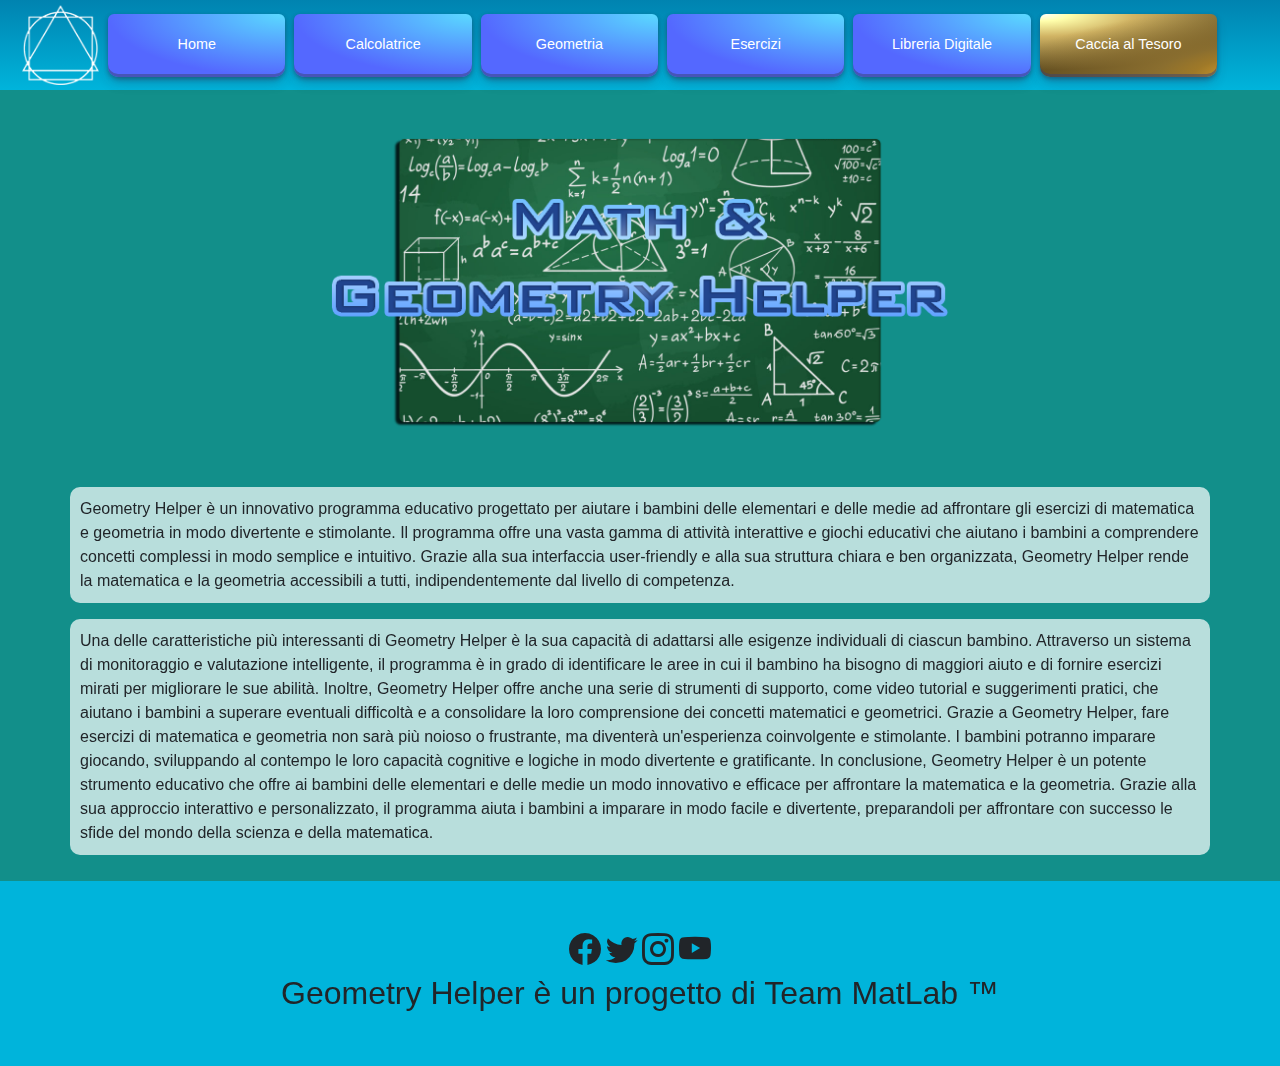
<file: index.html>
<!DOCTYPE html>

<html xmlns="http://www.w3.org/1999/xhtml">
<head>
    <meta charset="utf-8" />
        <meta name="viewport" content="width=device-width, initial-scale=1">
    <link href="https://cdn.jsdelivr.net/npm/bootstrap@5.3.3/dist/css/bootstrap.min.css" rel="stylesheet" integrity="sha384-QWTKZyjpPEjISv5WaRU9OFeRpok6YctnYmDr5pNlyT2bRjXh0JMhjY6hW+ALEwIH" crossorigin="anonymous">
    <script src="https://cdn.jsdelivr.net/npm/bootstrap@5.3.3/dist/js/bootstrap.bundle.min.js" integrity="sha384-YvpcrYf0tY3lHB60NNkmXc5s9fDVZLESaAA55NDzOxhy9GkcIdslK1eN7N6jIeHz" crossorigin="anonymous"></script>
    <link href="css/homepage.css" rel="stylesheet"/>
    <title></title>
</head>
<body>
    <div class="background-image"></div>

    <div class="sidenav">
        <img class="logo-img" src="img/logo.png" />
        <a href="index.html">Home</a>
        <a href="calculator.html">Calcolatrice</a>
        <a href="geometry.html">Geometria</a>
        <a href="exercises.html">Esercizi</a>
        <a href="digitalLibrary.html">Libreria Digitale</a>
        <a href="treasure_hunt.html" class="goldNavButton">Caccia al Tesoro</a>
    </div>

    <div class="content-body">
        <img src="img/homepage_img1.png" class="my-auto mx-auto homepage-img" />
        <p class="container-md">
            Geometry Helper è un innovativo programma educativo progettato per aiutare i bambini delle elementari e delle medie ad affrontare gli esercizi di matematica e geometria in modo divertente e stimolante.

            Il programma offre una vasta gamma di attività interattive e giochi educativi che aiutano i bambini a comprendere concetti complessi in modo semplice e intuitivo. Grazie alla sua interfaccia user-friendly e alla sua struttura chiara e ben organizzata, Geometry Helper rende la matematica e la geometria accessibili a tutti, indipendentemente dal livello di competenza.
        </p>
        <p class="container-md">
            Una delle caratteristiche più interessanti di Geometry Helper è la sua capacità di adattarsi alle esigenze individuali di ciascun bambino. Attraverso un sistema di monitoraggio e valutazione intelligente, il programma è in grado di identificare le aree in cui il bambino ha bisogno di maggiori aiuto e di fornire esercizi mirati per migliorare le sue abilità.

            Inoltre, Geometry Helper offre anche una serie di strumenti di supporto, come video tutorial e suggerimenti pratici, che aiutano i bambini a superare eventuali difficoltà e a consolidare la loro comprensione dei concetti matematici e geometrici.

            Grazie a Geometry Helper, fare esercizi di matematica e geometria non sarà più noioso o frustrante, ma diventerà un'esperienza coinvolgente e stimolante. I bambini potranno imparare giocando, sviluppando al contempo le loro capacità cognitive e logiche in modo divertente e gratificante.

            In conclusione, Geometry Helper è un potente strumento educativo che offre ai bambini delle elementari e delle medie un modo innovativo e efficace per affrontare la matematica e la geometria. Grazie alla sua approccio interattivo e personalizzato, il programma aiuta i bambini a imparare in modo facile e divertente, preparandoli per affrontare con successo le sfide del mondo della scienza e della matematica.
        </p>

    </div>



    <footer class="bottom-footer">
        <div>
            <i class="bi bi-facebook fs-2"></i>
            <i class="bi bi-twitter fs-2"></i>
            <i class="bi bi-instagram fs-2"></i>
            <i class="bi bi-youtube fs-2"></i>
        </div>
        <div>
            <h2>Geometry Helper è un progetto di Team MatLab ™</h2>
        </div>
    </footer>

    </div>
</body>
</html>
</file>
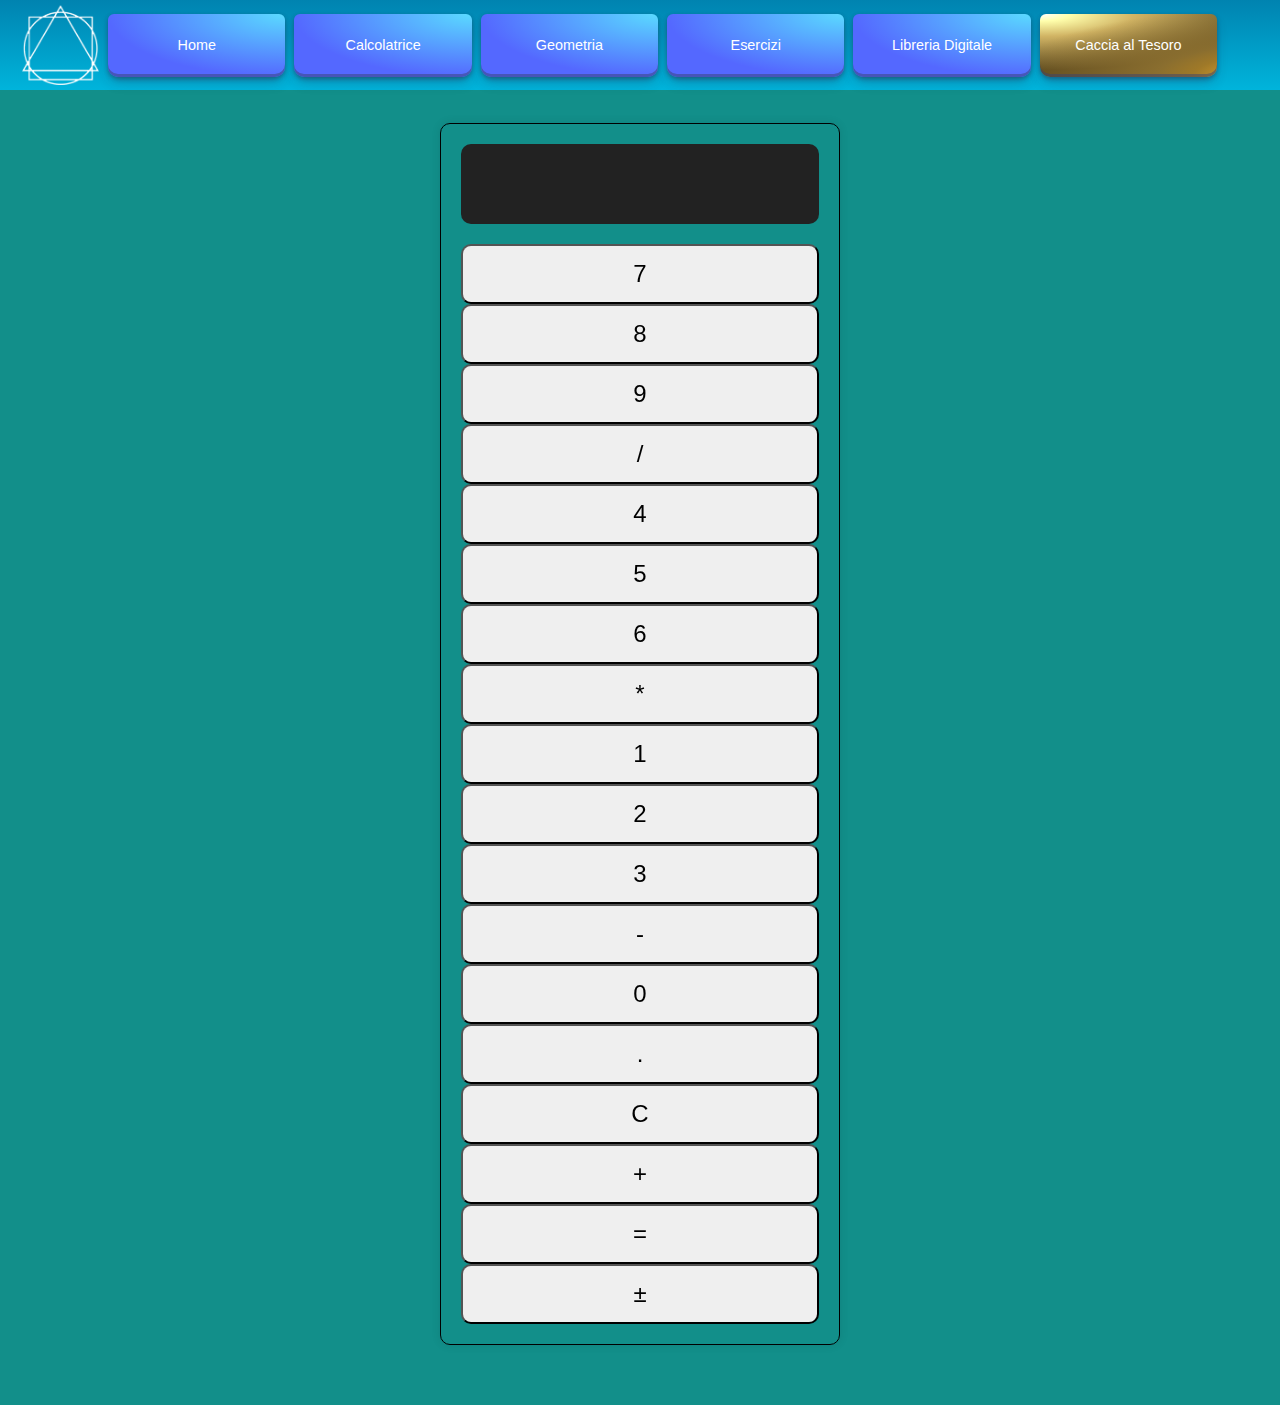
<file: calculator.html>
﻿<!DOCTYPE html>

<html lang="en" xmlns="http://www.w3.org/1999/xhtml">
<head>
    <meta charset="utf-8" />
    <meta name="viewport" content="width=device-width" , initial-scale="1" />

    <title>Calculator</title>

    <link href="https://cdn.jsdelivr.net/npm/bootstrap@5.0.2/dist/css/bootstrap.min.css" rel="stylesheet" integrity="sha384-EVSTQN3/azprG1Anm3QDgpJLIm9Nao0Yz1ztcQTwFspd3yD65VohhpuuCOmLASjC" crossorigin="anonymous">
    <script src="https://cdn.jsdelivr.net/npm/bootstrap@5.0.2/dist/js/bootstrap.bundle.min.js" integrity="sha384-MrcW6ZMFYlzcLA8Nl+NtUVF0sA7MsXsP1UyJoMp4YLEuNSfAP+JcXn/tWtIaxVXM" crossorigin="anonymous"></script>
    <script src="js/calculatorScript.js"></script>
    <link rel="stylesheet" href="css/calculatorSheet.css" />
    <link href="css/homepage.css" rel="stylesheet" />
</head>
<body>
    <div class="background-image"></div>
    <div class="sidenav">
        <img class="logo-img" src="img/logo.png" />
        <a href="index.html">Home</a>
        <a href="calculator.html">Calcolatrice</a>
        <a href="geometry.html">Geometria</a>
        <a href="exercises.html">Esercizi</a>
        <a href="digitalLibrary.html">Libreria Digitale</a>
        <a href="treasure_hunt.html" class="goldNavButton">Caccia al Tesoro</a>
    </div>

    <div class="content-body">
        <div class="container mt-5">
            <div>
                <div class="calculator bg-light">
                    <div id="display" class="calculator-display"></div>

                    <div class="row mt-2">
                        <div class="col-3"><button class="btn btn-secondary calculator-button mb-3" onclick="appendNumber('7')">7</button></div>
                        <div class="col-3"><button class="btn btn-secondary calculator-button mb-3" onclick="appendNumber('8')">8</button></div>
                        <div class="col-3"><button class="btn btn-secondary calculator-button mb-3" onclick="appendNumber('9')">9</button></div>
                        <div class="col-3"><button class="btn btn-warning calculator-button mb-3" onclick="setOperation('/')">/</button></div>
                    </div>

                    <div class="row mt-2">
                        <div class="col-3"><button class="btn btn-secondary calculator-button mb-3" onclick="appendNumber('4')">4</button></div>
                        <div class="col-3"><button class="btn btn-secondary calculator-button mb-3" onclick="appendNumber('5')">5</button></div>
                        <div class="col-3"><button class="btn btn-secondary calculator-button mb-3" onclick="appendNumber('6')">6</button></div>
                        <div class="col-3"><button class="btn btn-warning calculator-button mb-3" onclick="setOperation('*')">*</button></div>
                    </div>

                    <div class="row mt-2">
                        <div class="col-3"><button class="btn btn-secondary calculator-button mb-3" onclick="appendNumber('1')">1</button></div>
                        <div class="col-3"><button class="btn btn-secondary calculator-button mb-3" onclick="appendNumber('2')">2</button></div>
                        <div class="col-3"><button class="btn btn-secondary calculator-button mb-3" onclick="appendNumber('3')">3</button></div>
                        <div class="col-3"><button class="btn btn-warning calculator-button mb-3" onclick="setOperation('-')">-</button></div>
                    </div>

                    <div class="row mt-2">
                        <div class="col-3"><button class="btn btn-secondary calculator-button mb-3" onclick="appendNumber('0')">0</button></div>
                        <div class="col-3"><button class="btn btn-secondary calculator-button mb-3" onclick="appendNumber('.')">.</button></div>
                        <div class="col-3"><button class="btn btn-danger calculator-button mb-3" onclick="clearDisplay()">C</button></div>
                        <div class="col-3"><button class="btn btn-warning calculator-button mb-3" onclick="setOperation('+')">+</button></div>
                    </div>

                    <div class="row mt-2 mb-2">
                        <div class="col-9"><button class="btn btn-success calculator-button" onclick="calculate()" style="width: 100%;">=</button></div>
                        <div class="col-3"><button class="btn btn-warning calculator-button mb-3" onclick="toggleSign()">±</button></div>
                    </div>
                </div>
            </div>
        </div>
    </div>

</body>
</html>
</file>
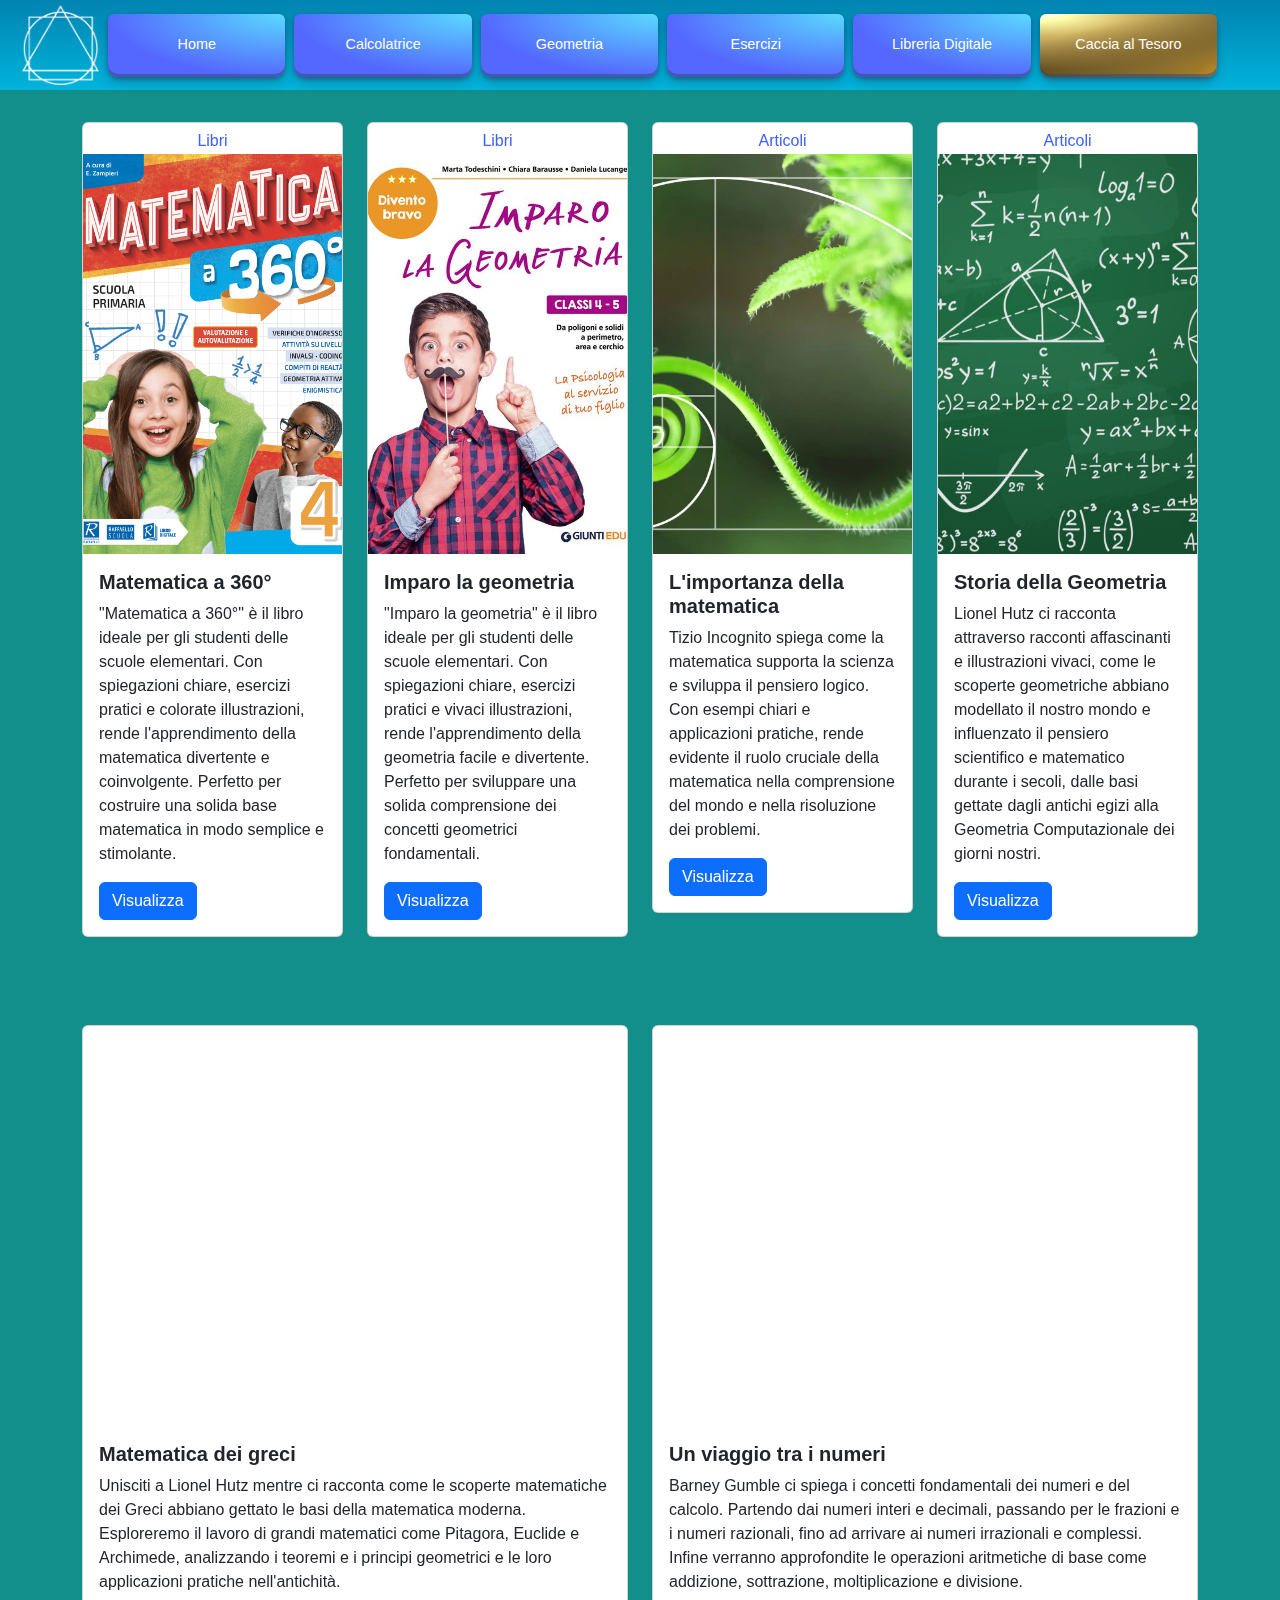
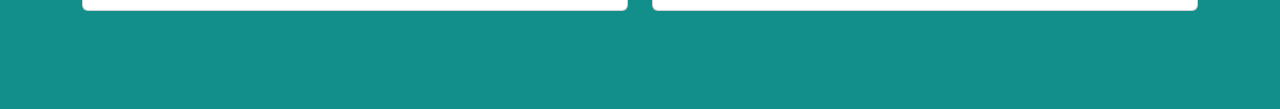
<file: digitalLibrary.html>
﻿<!DOCTYPE html>
<html lang="it">
<head>
    <meta charset="UTF-8">
    <meta name="viewport" content="width=device-width, initial-scale=1.0">
    <title>Biblioteca Digitale</title>

    <link href="https://cdn.jsdelivr.net/npm/bootstrap@5.3.3/dist/css/bootstrap.min.css" rel="stylesheet" integrity="sha384-QWTKZyjpPEjISv5WaRU9OFeRpok6YctnYmDr5pNlyT2bRjXh0JMhjY6hW+ALEwIH" crossorigin="anonymous">
    <script src="https://cdn.jsdelivr.net/npm/bootstrap@5.3.3/dist/js/bootstrap.min.js" integrity="sha384-0pUGZvbkm6XF6gxjEnlmuGrJXVbNuzT9qBBavbLwCsOGabYfZo0T0to5eqruptLy" crossorigin="anonymous"></script>
    <link href="css/homepage.css" rel="stylesheet" />
    <link rel="stylesheet" href="css/digitalLibrary.css">

</head>
<body>
    <div class="background-image"></div>

    <div class="sidenav">
        <img class="logo-img" src="img/logo.png" />
        <a href="index.html">Home</a>
        <a href="calculator.html">Calcolatrice</a>
        <a href="geometry.html">Geometria</a>
        <a href="exercises.html">Esercizi</a>
        <a href="digitalLibrary.html">Libreria Digitale</a>
        <a href="treasure_hunt.html" class="goldNavButton">Caccia al Tesoro</a>
    </div>

    <div class="content-body">
        <div class="container">
            <!--books & articles-->
            <div class="row mt-5 mb-5">
                <div class="col-12 col-sm-6 col-md-3">
                    <div class="card">
                        <h6 class="card-subtitle mt-2 mb-1" style="text-align: center; color: rgba(62,96,253,1);">Libri</h6>
                        <img src="img/matematica-360.png" class="img-fluid" alt="Immagine 1">
                        <div class="card-body">
                            <h5 class="card-title"><b>Matematica a 360°</b></h5>
                            <p class="card-text">"Matematica a 360°" è il libro ideale per gli studenti delle scuole elementari. Con spiegazioni chiare, esercizi pratici e colorate illustrazioni, rende l'apprendimento della matematica divertente e coinvolgente. Perfetto per costruire una solida base matematica in modo semplice e stimolante.</p>
                            <button type="button" class="btn btn-primary" data-bs-toggle="modal" data-bs-target="#book_modal">Visualizza</button>
                        </div>
                    </div>
                </div>
                <div class="col-12 col-sm-6 col-md-3">
                    <div class="card">
                        <h6 class="card-subtitle mt-2 mb-1" style="text-align: center; color: rgba(62,96,253,1);">Libri</h6>
                        <img src="img/geometria.jpg" class="img-fluid" alt="Immagine 2">
                        <div class="card-body">
                            <h5 class="card-title"><b>Imparo la geometria</b></h5>
                            <p class="card-text">"Imparo la geometria" è il libro ideale per gli studenti delle scuole elementari. Con spiegazioni chiare, esercizi pratici e vivaci illustrazioni, rende l'apprendimento della geometria facile e divertente. Perfetto per sviluppare una solida comprensione dei concetti geometrici fondamentali.</p>
                            <button type="button" class="btn btn-primary" data-bs-toggle="modal" data-bs-target="#book_modal2">Visualizza</button>
                        </div>
                    </div>
                </div>
                <div class="col-12 col-sm-6 col-md-3">
                    <div class="card">
                        <h6 class="card-subtitle mt-2 mb-1" style="text-align: center; color: rgba(62,96,253,1);">Articoli</h6>
                        <img src="img/article1.jpg" class="img-fluid" alt="Immagine 3">
                        <div class="card-body">
                            <h5 class="card-title"><b>L'importanza della matematica</b></h5>
                            <p class="card-text">Tizio Incognito spiega come la matematica supporta la scienza e sviluppa il pensiero logico. Con esempi chiari e applicazioni pratiche, rende evidente il ruolo cruciale della matematica nella comprensione del mondo e nella risoluzione dei problemi.</p>
                            <a href="https://www.superprof.it/blog/applicazioni-concrete-della-scienza-dei-numeri/" class="btn btn-primary" target="_blank">Visualizza</a>
                        </div>
                    </div>
                </div>
                <div class="col-12 col-sm-6 col-md-3">
                    <div class="card">
                        <h6 class="card-subtitle mt-2 mb-1" style="text-align: center; color: rgba(62,96,253,1);">Articoli</h6>
                        <img src="img/homepage_img1.jpg" class="img-fluid" alt="Immagine 4">
                        <div class="card-body">
                            <h5 class="card-title"><b>Storia della Geometria</b></h5>
                            <p class="card-text">Lionel Hutz ci racconta attraverso racconti affascinanti e illustrazioni vivaci, come le scoperte geometriche abbiano modellato il nostro mondo e influenzato il pensiero scientifico e matematico durante i secoli, dalle basi gettate dagli antichi egizi alla Geometria Computazionale dei giorni nostri. </p>
                            <a href="https://dium.uniud.it/it/ricerca/research-highlights/filosofia/storia-della-geometria-proiettiva-e-fondamenti-della-matematica-nel-xix-secolo/" class="btn btn-primary" target="_blank">Visualizza</a>
                        </div>
                    </div>
                </div>
            </div>

            <!--videos-->

            <div class="row mt-5 mb-5">
                <div class="col-12 col-sm-6 col-md-6">
                    <div class="card">
                        <iframe width="560" height="315" src="https://www.youtube-nocookie.com/embed/nI365Xx_eQY?si=NK0ubaCbZyJ3xJ7O" title="YouTube video player" frameborder="0" allow="accelerometer; autoplay; clipboard-write; encrypted-media; gyroscope; picture-in-picture; web-share" referrerpolicy="strict-origin-when-cross-origin" allowfullscreen></iframe>
                        <div class="card-body">
                            <h5 class="card-title"><b>Matematica dei greci</b></h5>
                            <p class="card-text">Unisciti a Lionel Hutz mentre ci racconta come le scoperte matematiche dei Greci abbiano gettato le basi della matematica moderna. Esploreremo il lavoro di grandi matematici come Pitagora, Euclide e Archimede, analizzando i teoremi e i principi geometrici e le loro applicazioni pratiche nell'antichità.</p>
                        </div>
                    </div>
                </div>


                <div class="col-12 col-sm-6 col-md-6">
                    <div class="card">
                        <iframe width="560" height="315" src="https://www.youtube-nocookie.com/embed/kGUqJ7VL05o?si=tLRQRXlZNP_EzVRj" title="YouTube video player" frameborder="0" allow="accelerometer; autoplay; clipboard-write; encrypted-media; gyroscope; picture-in-picture; web-share" referrerpolicy="strict-origin-when-cross-origin" allowfullscreen></iframe>
                        <div class="card-body">
                            <h5 class="card-title"><b>Un viaggio tra i numeri</b></h5>
                            <p class="card-text">Barney Gumble ci spiega i concetti fondamentali dei numeri e del calcolo. Partendo dai numeri interi e decimali, passando per le frazioni e i numeri razionali, fino ad arrivare ai numeri irrazionali e complessi. Infine verranno approfondite le operazioni aritmetiche di base come addizione, sottrazione, moltiplicazione e divisione.</p>
                        </div>
                    </div>
                </div>
            </div>

            <!--modale-->

            <div class="modal fade" id="book_modal" tabindex="-1" aria-labelledby="exampleModalLabel" aria-hidden="true">
                <div class="modal-dialog modal-dialog-scrollable">
                    <div class="modal-content">
                        <div class="modal-header">
                            <button type="button" class="btn-close" data-bs-dismiss="modal" aria-label="Close"></button>
                        </div>
                        <div class="modal-body">
                            <img src="img/matematica-360.png" class="img-fluid" alt="Immagine 1" style="object-fit: scale-down;">
                            <hr>
                            <p>
                                "Matematica a 360°" è un libro progettato specificamente per gli studenti delle scuole elementari, pensato per rendere l'apprendimento della matematica un'esperienza coinvolgente e divertente. Attraverso spiegazioni chiare e semplici, il libro aiuta i giovani studenti a comprendere concetti matematici fondamentali con facilità. Ogni capitolo è arricchito con illustrazioni colorate che rendono i concetti astratti più concreti e accessibili.
                                Il libro include una vasta gamma di esercizi pratici, progettati per rafforzare le competenze apprese e stimolare il pensiero critico. Gli esercizi variano da semplici problemi di calcolo a sfide più complesse, promuovendo un approccio graduale che permette agli studenti di costruire una solida base matematica.
                                "Matematica a 360°" è strutturato in modo da coprire tutte le principali aree della matematica elementare, tra cui l'aritmetica, la geometria, le frazioni, i decimali e le misure. Ogni sezione del libro è pensata per sviluppare specifiche competenze, garantendo che gli studenti non solo imparino a risolvere problemi, ma anche a capire il perché dietro le soluzioni.
                                Un ulteriore punto di forza del libro è l'inclusione di giochi matematici e attività pratiche, che incoraggiano l'apprendimento attraverso il gioco e l'esplorazione. Queste attività sono progettate per stimolare la curiosità e mantenere alto il livello di interesse degli studenti, rendendo la matematica non solo comprensibile ma anche divertente.
                                Inoltre, "Matematica a 360°" offre consigli pratici per insegnanti e genitori, fornendo strategie su come supportare e motivare i bambini nel loro percorso di apprendimento. Con il suo approccio completo e interattivo, questo libro rappresenta un eccellente strumento educativo, ideale per costruire una solida base matematica in modo semplice, stimolante e piacevole.
                            </p>
                        </div>
                        <div class="modal-footer">
                            <a href="https://www.amazon.it/Matematica-360%C2%B0-Classe-Scuola-elementare/dp/8847240514" class="btn btn-primary" target="_blank">Acquista</a>
                            <button type="button" class="btn btn-secondary" data-bs-dismiss="modal">Chiudi</button>
                        </div>
                    </div>
                </div>
            </div>


            <div class="modal fade" id="book_modal2" tabindex="-1" aria-labelledby="exampleModalLabel" aria-hidden="true">
                <div class="modal-dialog modal-dialog-scrollable">
                    <div class="modal-content">
                        <div class="modal-header">
                            <button type="button" class="btn-close" data-bs-dismiss="modal" aria-label="Close"></button>
                        </div>
                        <div class="modal-body">
                            <img src="img/geometria.jpg" class="img-fluid" alt="Immagine 2" style="object-fit: scale-down;">
                            <hr>
                            <p>
                                "Imparo la geometria" è un libro appositamente creato per gli studenti delle scuole elementari, con l'obiettivo di rendere l'apprendimento della geometria un'attività piacevole e accessibile. Le spiegazioni chiare e concise guidano i giovani studenti attraverso i concetti fondamentali della geometria, rendendo più facile la comprensione di argomenti spesso considerati complessi.
                                Ogni capitolo del libro è arricchito con vivaci illustrazioni che aiutano a visualizzare i concetti geometrici, facilitando l'assimilazione delle informazioni e rendendo lo studio più interessante. Le immagini colorate e dettagliate trasformano le nozioni astratte in rappresentazioni concrete, rendendo l'apprendimento più efficace e divertente.
                                "Imparo la geometria" include una vasta gamma di esercizi pratici, pensati per rafforzare le competenze apprese e per incoraggiare il pensiero critico e logico. Gli esercizi spaziano da semplici attività di riconoscimento delle forme a problemi più complessi di misurazione e disegno, offrendo un percorso di apprendimento progressivo che permette agli studenti di costruire una solida base geometrica.
                                Il libro copre tutte le principali aree della geometria elementare, inclusi i punti, le linee, gli angoli, le forme bidimensionali e tridimensionali, e le proprietà delle figure geometriche. Ogni sezione è progettata per sviluppare specifiche competenze geometriche, garantendo che gli studenti non solo imparino a riconoscere e disegnare le forme, ma anche a comprendere le loro proprietà e relazioni.
                                Un ulteriore punto di forza di "Imparo la geometria" è l'inclusione di attività interattive e giochi didattici, che rendono lo studio della geometria un'esperienza dinamica e coinvolgente. Queste attività sono progettate per stimolare la curiosità e mantenere alto l'interesse degli studenti, promuovendo un apprendimento attivo e partecipativo.
                                Inoltre, il libro offre suggerimenti pratici per insegnanti e genitori su come supportare e motivare i bambini nel loro percorso di apprendimento della geometria. Con il suo approccio completo e interattivo, "Imparo la geometria" rappresenta un eccellente strumento educativo, ideale per sviluppare una solida comprensione dei concetti geometrici fondamentali in modo semplice, stimolante e piacevole.
                            </p>
                        </div>
                        <div class="modal-footer">
                            <a href="https://giuntiedu.it/products/imparo-la-geometria-cl-4-5-lucangeli-daniela-9788809879225?variant=44456276525332&currency=EUR&utm_medium=product_sync&utm_source=google&utm_content=sag_organic&utm_campaign=sag_organic&utm_source=google&utm_medium=cpc&utm_campaign=20267722307&utm_content=&utm_term=&gad_source=1&gclid=CjwKCAjwmYCzBhA6EiwAxFwfgOvT1gl_OfGf_jqFVTKsRtWYj41kpq3MHu4wso_ewP48k6fRBon_6xoCCXAQAvD_BwE" class="btn btn-primary" target="_blank">Acquista</a>
                            <button type="button" class="btn btn-secondary" data-bs-dismiss="modal">Chiudi</button>
                        </div>
                    </div>
                </div>
            </div>
        </div>
    </div>
</body>
</html>
</file>
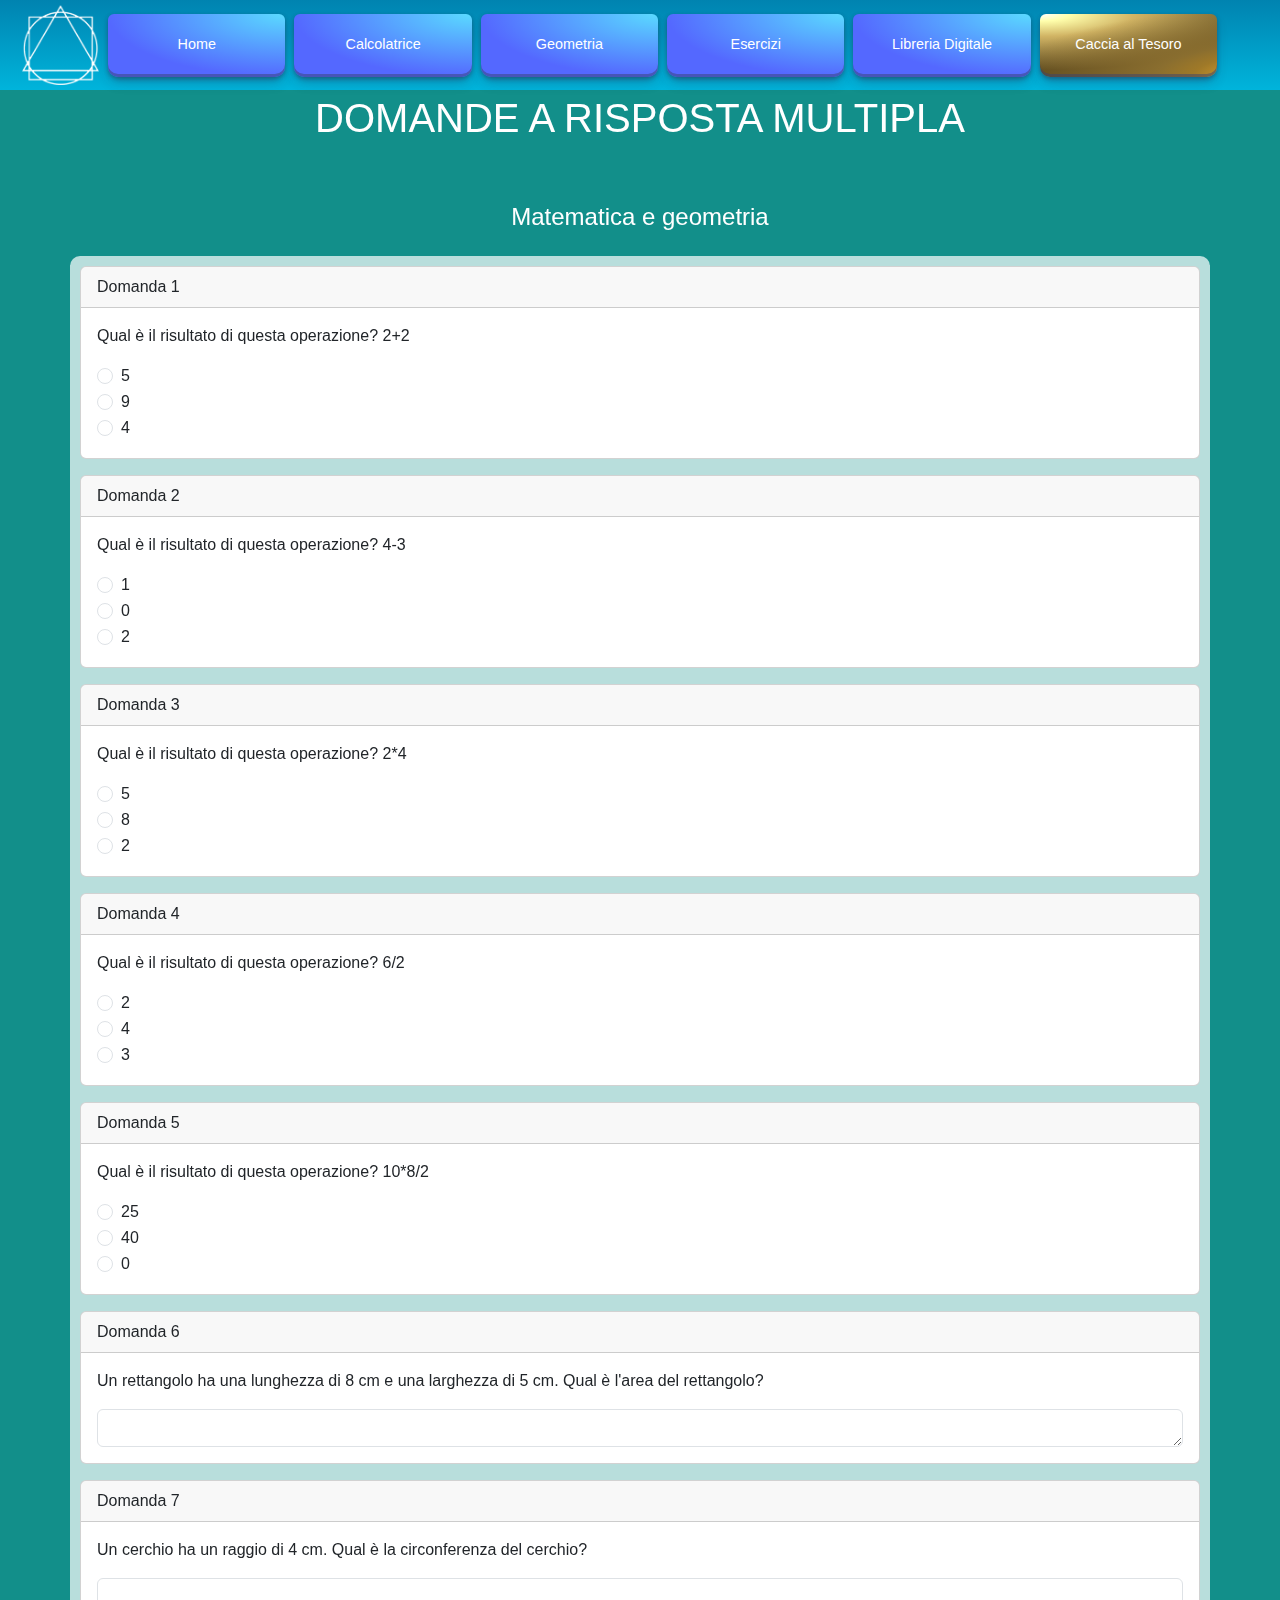
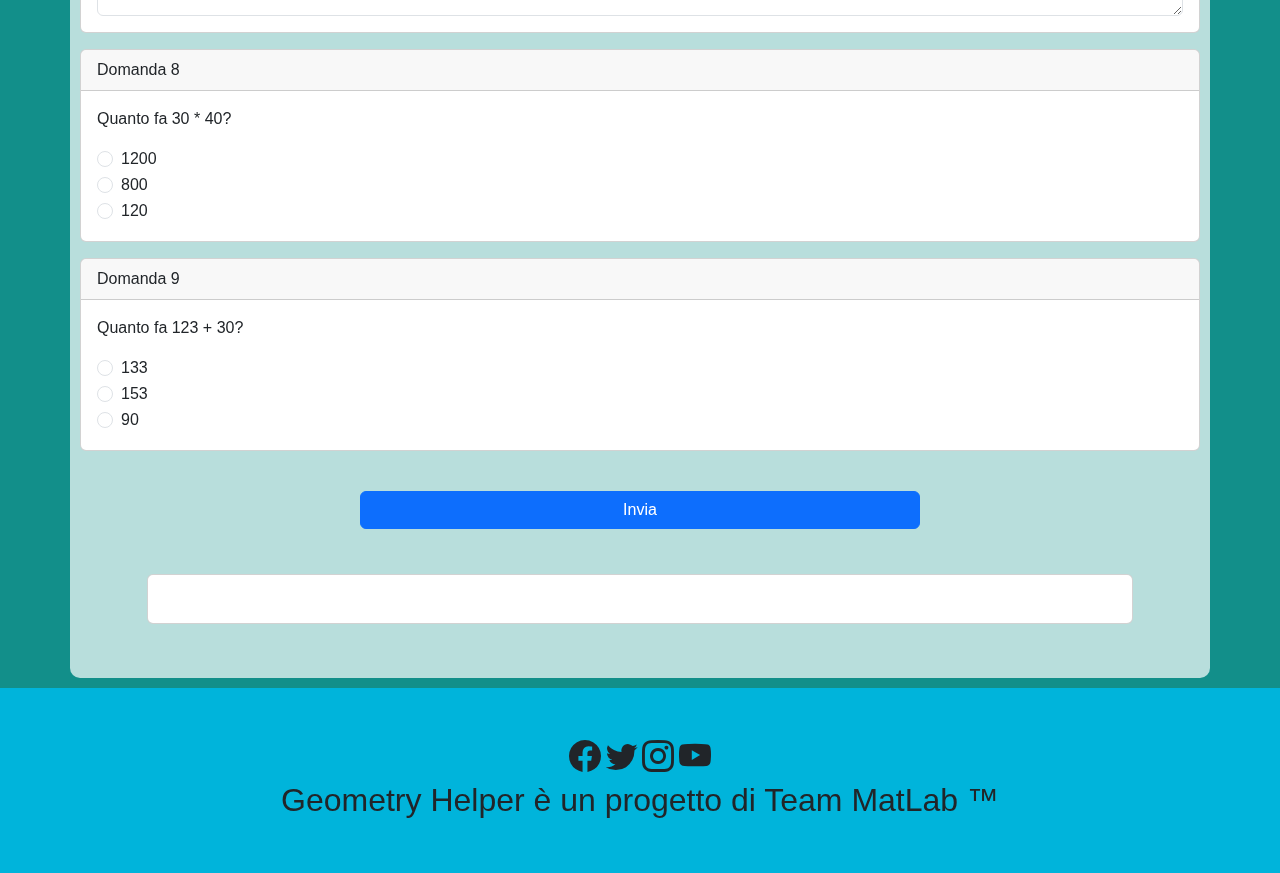
<file: exercises.html>
<!DOCTYPE html>
<html lang="en">
<head>
    <meta charset="UTF-8">
    <meta name="viewport" content="width=device-width, initial-scale=1.0">
    <title>Domande a Risposta Multipla</title>

    <link href="https://cdn.jsdelivr.net/npm/bootstrap@5.3.3/dist/css/bootstrap.min.css" rel="stylesheet" integrity="sha384-QWTKZyjpPEjISv5WaRU9OFeRpok6YctnYmDr5pNlyT2bRjXh0JMhjY6hW+ALEwIH" crossorigin="anonymous">
    <script src="https://cdn.jsdelivr.net/npm/bootstrap@5.3.3/dist/js/bootstrap.bundle.min.js" integrity="sha384-YvpcrYf0tY3lHB60NNkmXc5s9fDVZLESaAA55NDzOxhy9GkcIdslK1eN7N6jIeHz" crossorigin="anonymous"></script>
    <link rel="stylesheet" href="css/quiz.css" />
    <link rel="stylesheet" href="css/homepage.css" />
    <script src="js/exercisesScript.js"></script>
    <script src="js/homepage.js"></script>
</head>
<body>
    <div class="background-image"></div>

    <div class="sidenav">
        <img class="logo-img" src="img/logo.png" />
        <a href="index.html">Home</a>
        <a href="calculator.html">Calcolatrice</a>
        <a href="geometry.html">Geometria</a>
        <a href="exercises.html">Esercizi</a>
        <a href="digitalLibrary.html">Libreria Digitale</a>
        <a href="treasure_hunt.html" class="goldNavButton">Caccia al Tesoro</a>
    </div>

    <div class="content-body">
        <div class="titles">
            <h1 style="text-align: center; color: white;">DOMANDE A RISPOSTA MULTIPLA</h1>
            <h4 style="text-align: center; color: white;">Matematica e geometria</h4>
        </div>
        <!--domanda 1-->

        <div class="container-md">
            <div class="card mb-3 full-width-card">
                <div class="card-header">
                    Domanda 1
                </div>
                <div class="card-body">
                    <form>
                        <p>Qual è il risultato di questa operazione? 2+2</p>
                        <div class="form-check">
                            <input class="form-check-input" type="radio" name="question1" value="5"> <!--radioButtons-->
                            <label class="form-check-label" for="option1">
                                5
                            </label>
                        </div>
                        <div class="form-check">
                            <input class="form-check-input" type="radio" name="question1" value="9">
                            <label class="form-check-label" for="option2">
                                9
                            </label>
                        </div>
                        <div class="form-check">
                            <input class="form-check-input" type="radio" name="question1" value="4">
                            <label class="form-check-label" for="option3">
                                4
                            </label>
                        </div>
                    </form>
                </div>
            </div>

            <!--domanda 2-->
            <div class="card mb-3 full-width-card">
                <div class="card-header">
                    Domanda 2
                </div>
                <div class="card-body">
                    <form>
                        <p>Qual è il risultato di questa operazione? 4-3</p>
                        <div class="form-check">
                            <input class="form-check-input" type="radio" name="question2" value="1">
                            <label class="form-check-label" for="option4">
                                1
                            </label>
                        </div>
                        <div class="form-check">
                            <input class="form-check-input" type="radio" name="question2" value="0">
                            <label class="form-check-label" for="option5">
                                0
                            </label>
                        </div>
                        <div class="form-check">
                            <input class="form-check-input" type="radio" name="question2" value="2">
                            <label class="form-check-label" for="option6">
                                2
                            </label>
                        </div>
                    </form>
                </div>
            </div>

            <!--domanda 3-->

            <div class="card mb-3 full-width-card">
                <div class="card-header">
                    Domanda 3
                </div>
                <div class="card-body">
                    <form>
                        <p>Qual è il risultato di questa operazione? 2*4</p>
                        <div class="form-check">
                            <input class="form-check-input" type="radio" name="question3" value="5">
                            <label class="form-check-label" for="option7">
                                5
                            </label>
                        </div>
                        <div class="form-check">
                            <input class="form-check-input" type="radio" name="question3" value="8">
                            <label class="form-check-label" for="option8">
                                8
                            </label>
                        </div>
                        <div class="form-check">
                            <input class="form-check-input" type="radio" name="question3" value="2">
                            <label class="form-check-label" for="option9">
                                2
                            </label>
                        </div>
                    </form>
                </div>
            </div>

            <!--domanda 4-->

            <div class="card mb-3 full-width-card">
                <div class="card-header">
                    Domanda 4
                </div>
                <div class="card-body">
                    <form>
                        <p>Qual è il risultato di questa operazione? 6/2</p>
                        <div class="form-check">
                            <input class="form-check-input" type="radio" name="question4" value="2">
                            <label class="form-check-label" for="option10">
                                2
                            </label>
                        </div>
                        <div class="form-check">
                            <input class="form-check-input" type="radio" name="question4" value="4">
                            <label class="form-check-label" for="option11">
                                4
                            </label>
                        </div>
                        <div class="form-check">
                            <input class="form-check-input" type="radio" name="question4" value="3">
                            <label class="form-check-label" for="option12">
                                3
                            </label>
                        </div>
                    </form>
                </div>
            </div>

            <!--domanda 5-->

            <div class="card mb-3 full-width-card">
                <div class="card-header">
                    Domanda 5
                </div>
                <div class="card-body">
                    <form>
                        <p>Qual è il risultato di questa operazione? 10*8/2</p>
                        <div class="form-check">
                            <input class="form-check-input" type="radio" name="question5" value="25">
                            <label class="form-check-label" for="option13">
                                25
                            </label>
                        </div>
                        <div class="form-check">
                            <input class="form-check-input" type="radio" name="question5" value="40">
                            <label class="form-check-label" for="option14">
                                40
                            </label>
                        </div>
                        <div class="form-check">
                            <input class="form-check-input" type="radio" name="question5" value="0">
                            <label class="form-check-label" for="option15">
                                0
                            </label>
                        </div>
                    </form>
                </div>
            </div>

            <!--domanda 6-->

            <div class="card mb-3 full-width-card">
                <div class="card-header">
                    Domanda 6
                </div>
                <div class="card-body">
                    <form>
                        <p>Un rettangolo ha una lunghezza di 8 cm e una larghezza di 5 cm. Qual è l'area del rettangolo?</p>
                        <textarea class="form-control" name="rectangleQuestion" rows="1"></textarea>
                    </form>
                </div>
            </div>
            <!--domanda 7-->

            <div class="card mb-3 full-width-card">
                <div class="card-header">
                    Domanda 7
                </div>
                <div class="card-body">
                    <form>
                        <p>Un cerchio ha un raggio di 4 cm. Qual è la circonferenza del cerchio? </p>
                        <textarea class="form-control" name="circleQuestion" rows="1"></textarea> <!--value="25.12"-->
                    </form>
                </div>
            </div>

            <div class="card mb-3 full-width-card">
                <div class="card-header">
                    Domanda 8
                </div>
                <div class="card-body">
                    <form>
                        <p>Quanto fa 30 * 40?</p>
                        <div class="form-check">
                            <input class="form-check-input" type="radio" name="question8" value="1200">
                            <label class="form-check-label" for="option16">
                                1200
                            </label>
                        </div>
                        <div class="form-check">
                            <input class="form-check-input" type="radio" name="question8" value="800">
                            <label class="form-check-label" for="option17">
                                800
                            </label>
                        </div>
                        <div class="form-check">
                            <input class="form-check-input" type="radio" name="question8" value="120">
                            <label class="form-check-label" for="option18">
                                120
                            </label>
                        </div>
                    </form>
                </div>
            </div>

            <div class="card mb-3 full-width-card">
                <div class="card-header">
                    Domanda 9
                </div>
                <div class="card-body">
                    <form>
                        <p>Quanto fa 123 + 30?</p>
                        <div class="form-check">
                            <input class="form-check-input" type="radio" name="question9" value="133">
                            <label class="form-check-label" for="option16">
                                133
                            </label>
                        </div>
                        <div class="form-check">
                            <input class="form-check-input" type="radio" name="question9" value="153">
                            <label class="form-check-label" for="option17">
                                153
                            </label>
                        </div>
                        <div class="form-check">
                            <input class="form-check-input" type="radio" name="question9" value="90">
                            <label class="form-check-label" for="option18">
                                90
                            </label>
                        </div>
                    </form>
                </div>
            </div>

            <div>
                <br />
                <div class="d-grid gap-2 col-6 mx-auto" style="text-align: center;">
                    <button class="btn btn-primary" type="button" onclick="checkAnswers()">Invia</button>
                </div>
                <div class="card" style="margin:4% 6%;">
                    <div class="card-body">
                        <p id="guessedAnswers" style="margin-left:2rem; color:rgb(5, 59, 5);"></p>
                        <p id="wrongAnswers" style="margin-left:2rem;color:rgb(197, 15, 15);"></p>
                    </div>
                </div>
            </div>
        </div>
    </div>

    <footer class="bottom-footer">
        <div>
            <i class="bi bi-facebook fs-2"></i>
            <i class="bi bi-twitter fs-2"></i>
            <i class="bi bi-instagram fs-2"></i>
            <i class="bi bi-youtube fs-2"></i>
        </div>
        <div>
            <h2>Geometry Helper è un progetto di Team MatLab ™</h2>
        </div>
    </footer>

</body>
</html>
</file>
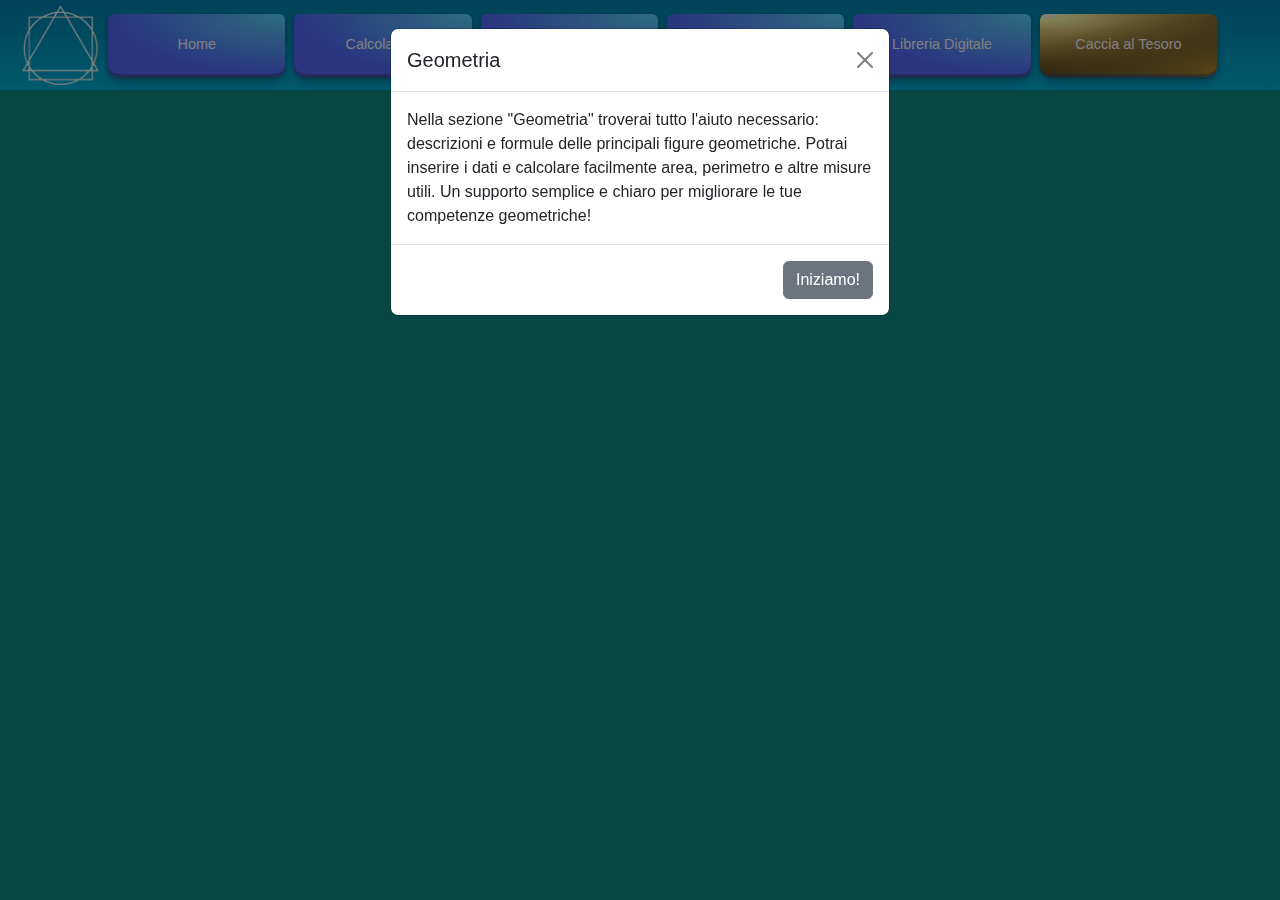
<file: geometry.html>
<!DOCTYPE html>
<html>
<head>
    <meta name="viewport" content="width=device-width, initial-scale=1.0">
    <meta name="description" content="">
    <meta name="keywords" content="">
    <meta name="author" content="Daniele Schiavoni - Gruppo Matlab">
    <meta name="robots" content="geometria, formule, esercizi, matematica">
    <link href="https://cdn.jsdelivr.net/npm/bootstrap@5.3.3/dist/css/bootstrap.min.css" rel="stylesheet" integrity="sha384-QWTKZyjpPEjISv5WaRU9OFeRpok6YctnYmDr5pNlyT2bRjXh0JMhjY6hW+ALEwIH" crossorigin="anonymous">
    <script src="https://cdn.jsdelivr.net/npm/bootstrap@5.3.3/dist/js/bootstrap.bundle.min.js" integrity="sha384-YvpcrYf0tY3lHB60NNkmXc5s9fDVZLESaAA55NDzOxhy9GkcIdslK1eN7N6jIeHz" crossorigin="anonymous"></script>
    <meta charset="utf-8" />
    <style>
        .fr {
            display: inline-block;
            vertical-align: middle;
            font-size: 90%;
            text-align: center;
        }

            .fr span {
                display: block;
            }

        .fd {
            padding-top: .05em;
            border-top: .125em black solid;
        }
    </style>
    <link href="css/homepage.css" rel="stylesheet" />
    <title>Geometria</title>
</head>
<body>
    <div class="background-image"></div>
    <div class="sidenav">
        <img class="logo-img" src="img/logo.png" />
        <a href="index.html">Home</a>
        <a href="calculator.html">Calcolatrice</a>
        <a href="geometry.html">Geometria</a>
        <a href="exercises.html">Esercizi</a>
        <a href="digitalLibrary.html">Libreria Digitale</a>
        <a href="treasure_hunt.html" class="goldNavButton">Caccia al Tesoro</a>
    </div>

    <div class="content-body">

        <!--Modale introduttivo-->
        <div class="modal fade" id="opening_modal" tabindex="-1" aria-labelledby="exampleModalLabel" data-bs-backdrop="static" aria-hidden="true">
            <div class="modal-dialog">
                <div class="modal-content">
                    <div class="modal-header">
                        <h1 class="modal-title fs-5" id="exampleModalLabel">Geometria</h1>
                        <button type="button" class="btn-close" data-bs-dismiss="modal" aria-label="Close" onclick="showScreen()"></button>
                    </div>
                    <div class="modal-body">
                        Nella sezione "Geometria" troverai tutto l'aiuto necessario: descrizioni e formule delle principali figure geometriche. Potrai inserire i dati e calcolare facilmente area, perimetro e altre misure utili. Un supporto semplice e chiaro per migliorare le tue competenze geometriche!
                    </div>
                    <div class="modal-footer">
                        <button type="button" class="btn btn-secondary" data-bs-dismiss="modal" onclick="showScreen()">Iniziamo!</button>
                    </div>
                </div>
            </div>
        </div>


        <!--Tutta la pagina è racchiusa in uno div per mostrare uno schermo vuoto prima del modale introduttivo-->
        <div id="screen" hidden>



            <h1>Geometria</h1>
            <!--Sezione con le card descrittive delle figure-->
            <div class="container">
                <div class="row">
                    <div class="col-12 col-md-4 d-flex align-items-stretch">
                        <div class="card m-5" style="width: 18rem;">
                            <img src="img/square.png" class="card-img-top" alt="quadrato">
                            <div class="card-body d-flex flex-column">
                                <h5 class="card-title">Quadrati</h5>
                                <p class="card-text">Un quadrato è un poligono regolare con quattro lati della stessa lunghezza e quattro angoli retti, ognuno di 90 gradi. È un caso particolare di rettangolo e di rombo, dove tutti i lati sono uguali e tutti gli angoli interni sono congruenti. Le diagonali di un quadrato si intersecano perpendicolarmente e sono uguali in lunghezza, suddividendo il quadrato in quattro triangoli rettangoli isosceli.</p>
                                <div class="card-footer mt-auto w-100">
                                    <button type="button" class="btn btn-primary" data-bs-toggle="modal" data-bs-target="#square_modal">
                                        Scopri di più!
                                    </button>
                                </div>
                            </div>
                        </div>
                    </div>

                    <div class="col-12 col-md-4 d-flex align-items-stretch">
                        <div class="card m-5" style="width: 18rem;">
                            <img src="img/rectangle.png" class="card-img-top" alt="rettangolo">
                            <div class="card-body d-flex flex-column">
                                <h5 class="card-title">Rettangoli</h5>
                                <p class="card-text">Un rettangolo è un poligono con quattro lati e quattro angoli retti, ognuno di 90 gradi. I lati opposti di un rettangolo sono paralleli e della stessa lunghezza. Le diagonali di un rettangolo sono uguali in lunghezza e si intersecano nel punto medio, suddividendo il rettangolo in due triangoli congruenti. Un quadrato è un caso particolare di rettangolo, dove tutti i quattro lati sono uguali.</p>
                                <div class="card-footer mt-auto w-100">
                                    <button type="button" class="btn btn-primary" data-bs-toggle="modal" data-bs-target="#rectangle_modal">
                                        Scopri di più!
                                    </button>
                                </div>
                            </div>
                        </div>
                    </div>

                    <div class="col-12 col-md-4 d-flex align-items-stretch">
                        <div class="card m-5" style="width: 18rem;">
                            <img src="img/triangle.png" class="card-img-top" alt="triangolo">
                            <div class="card-body d-flex flex-column">
                                <h5 class="card-title">Triangoli</h5>
                                <p class="card-text">Un triangolo è un poligono con tre lati e tre angoli. I tre lati possono avere lunghezze diverse, e gli angoli interni possono variare, ma la somma degli angoli interni è sempre 180 gradi. I triangoli possono essere classificati in base alla lunghezza dei loro lati (equilatero, isoscele, scaleno). Un triangolo equilatero ha tutti e tre i lati uguali e tutti e tre gli angoli interni di 60 gradi. Un triangolo isoscele ha almeno due lati uguali e due angoli interni uguali. Un triangolo scaleno ha tutti i lati e tutti gli angoli diversi.</p>
                                <div class="card-footer mt-auto w-100">
                                    <button type="button" class="btn btn-primary" data-bs-toggle="modal" data-bs-target="#triangle_modal">
                                        Scopri di più!
                                    </button>
                                </div>
                            </div>
                        </div>
                    </div>
                </div>

                <div class="row">
                    <div class="col-12 col-md-4 d-flex align-items-stretch">
                        <div class="card m-5" style="width: 18rem;">
                            <img src="img/trapezoid.png" class="card-img-top" alt="trapezio">
                            <div class="card-body d-flex flex-column">
                                <h5 class="card-title">Trapezi</h5>
                                <p class="card-text">Un trapezio è un poligono con quattro lati, dove due lati opposti sono paralleli e si chiamano basi, mentre gli altri due lati non sono paralleli e si chiamano lati obliqui. La somma degli angoli interni di un trapezio è sempre 360 gradi. Un trapezio può essere rettangolo, se ha due angoli retti, isoscele, se i lati obliqui sono uguali e gli angoli alla base sono congruenti, oppure scaleno, se tutti i lati e gli angoli sono diversi.</p>
                                <div class="card-footer mt-auto w-100 ">
                                    <button type="button" class="btn btn-primary" data-bs-toggle="modal" data-bs-target="#trapezoid_modal">
                                        Scopri di più!
                                    </button>
                                </div>
                            </div>
                        </div>
                    </div>

                    <div class="col-12 col-md-4 d-flex align-items-stretch">
                        <div class="card m-5" style="width: 18rem;">
                            <img src="img/rhombus.png" class="card-img-top" alt="rombo">
                            <div class="card-body d-flex flex-column">
                                <h5 class="card-title">Rombi</h5>
                                <p class="card-text">Un rombo è un poligono con quattro lati di uguale lunghezza. Gli angoli opposti di un rombo sono congruenti, e le diagonali si intersecano perpendicolarmente, dividendo il rombo in quattro triangoli rettangoli congruenti. Le diagonali del rombo sono inoltre bisettrici degli angoli interni.</p>
                                <div class="card-footer mt-auto w-100 ">
                                    <button type="button" class="btn btn-primary" data-bs-toggle="modal" data-bs-target="#rhombus_modal">
                                        Scopri di più!
                                    </button>
                                </div>
                            </div>
                        </div>
                    </div>


                    <div class="col-12 col-md-4 d-flex align-items-stretch">
                        <div class="card m-5" style="width: 18rem;">
                            <img src="img/parallelogram.png" class="card-img-top" alt="parallelogramma">
                            <div class="card-body d-flex flex-column">
                                <h5 class="card-title">Parallelogrammi</h5>
                                <p class="card-text">Un parallelogramma è un poligono con quattro lati dove i lati opposti sono paralleli e congruenti. Gli angoli opposti di un parallelogramma sono uguali, e le diagonali si intersecano nel punto medio, dividendo il parallelogramma in due triangoli congruenti. Un rettangolo e un rombo sono casi particolari di parallelogrammi.</p>
                                <div class="card-footer mt-auto w-100 ">
                                    <button type="button" class="btn btn-primary" data-bs-toggle="modal" data-bs-target="#parallelogram_modal">
                                        Scopri di più!
                                    </button>
                                </div>
                            </div>
                        </div>
                    </div>
                </div>

                <div class="row">
                    <div class="col-12 d-flex align-items-stretch">
                        <div class="card my-5 mx-auto" style="width: 18rem;">
                            <img src="img/circle.png" class="card-img-top" alt="cerchio">
                            <div class="card-body d-flex flex-column">
                                <h5 class="card-title">Cerchi</h5>
                                <p class="card-text">Un cerchio è una figura piana costituita da tutti i punti equidistanti da un punto fisso chiamato centro. La distanza costante tra il centro e un punto qualsiasi del cerchio è chiamata raggio. Il cerchio è delimitato da una linea curva chiusa chiamata circonferenza, e il diametro è una corda che passa per il centro, misurando il doppio del raggio.</p>
                                <div class="card-footer mt-auto w-100 ">
                                    <button type="button" class="btn btn-primary" data-bs-toggle="modal" data-bs-target="#circle_modal">
                                        Scopri di più!
                                    </button>
                                </div>
                            </div>
                        </div>
                    </div>
                </div>
            </div>
        </div>

        <!--Modali in cui inserire le formule-->
        <!--Quadrati-->
        <div class="modal fade" id="square_modal" tabindex="-1" aria-labelledby="exampleModalLabel" aria-hidden="true">
            <div class="modal-dialog modal-dialog-scrollable">
                <div class="modal-content">
                    <div class="modal-header">
                        <h1 class="modal-title fs-5" id="exampleModalLabel">Quadrati</h1>
                        <button type="button" class="btn-close" data-bs-dismiss="modal" aria-label="Close"></button>
                    </div>
                    <div class="modal-body">
                        <h6 class="card-subtitle mb-2 text-body-secondary">Nomenclatura:</h6>
                        <form>
                            <ul class="list-group list-group-flush">
                                <li class="list-group-item">Lato=L</li>
                                <li class="list-group-item">Perimetro=P</li>
                                <li class="list-group-item">Area=A</li>
                            </ul>
                            <hr />
                            <h6 class="card-subtitle mb-2 text-body-secondary">Formule utili:</h6>
                            <ul class="list-group list-group-flush">
                                <li class="list-group-item">P= <span id="perimeter_sqr">Lx4</span></li>
                                <li class="list-group-item">A= <span id="area_sqr">L&#178;</span></li>
                                <li class="list-group-item">
                                    <label for="side_sqr">Inserisci il lato:</label><br />
                                    <input type="number" id="side_sqr" />
                                </li>
                            </ul>
                            <button type="button" class="btn" onclick="perimeter_square()">Calcola il perimetro!</button>
                            <button type="button" class="btn" onclick="area_square()">Calcola l'area!</button>
                            <button class="btn" type="reset" onclick="reset_square()">Reset</button>
                        </form>
                    </div>
                    <div class="modal-footer">
                        <button type="button" class="btn btn-secondary" data-bs-dismiss="modal">Chiudi</button>
                    </div>
                </div>
            </div>
        </div>

        <!--Rettangoli-->
        <div class="modal fade" id="rectangle_modal" tabindex="-1" aria-labelledby="exampleModalLabel" aria-hidden="true">
            <div class="modal-dialog modal-dialog-scrollable">
                <div class="modal-content">
                    <div class="modal-header">
                        <h1 class="modal-title fs-5" id="exampleModalLabel">Rettangoli</h1>
                        <button type="button" class="btn-close" data-bs-dismiss="modal" aria-label="Close"></button>
                    </div>
                    <div class="modal-body">
                        <h6 class="card-subtitle mb-2 text-body-secondary">Nomenclatura:</h6>
                        <form>
                            <ul class="list-group list-group-flush">
                                <li class="list-group-item">Base=b</li>
                                <li class="list-group-item">Altezza=h</li>
                                <li class="list-group-item">Perimetro=P</li>
                                <li class="list-group-item">Area=A</li>
                            </ul>
                            <hr />
                            <h6 class="card-subtitle mb-2 text-body-secondary">Formule utili:</h6>
                            <ul class="list-group list-group-flush">
                                <li class="list-group-item">P= <span id="perimeter_rect">2b+2h</span></li>
                                <li class="list-group-item">A= <span id="area_rect">b*h</span></li>
                                <li class="list-group-item">
                                    <label for="base_rect">Inserisci la base:</label><br />
                                    <input type="number" id="base_rect" /><br />
                                    <label for="height_rect">Inserisci l'altezza:</label><br />
                                    <input type="number" id="height_rect" />
                                </li>
                            </ul>
                            <button type="button" class="btn" onclick="perimeter_rectangle()">Calcola il perimetro!</button>
                            <button type="button" class="btn" onclick="area_rectangle()">Calcola l'area!</button>
                            <button class="btn" type="reset" onclick="reset_rectangle()">Reset</button>
                        </form>
                    </div>
                    <div class="modal-footer">
                        <button type="button" class="btn btn-secondary" data-bs-dismiss="modal">Chiudi</button>
                    </div>
                </div>
            </div>
        </div>

        <!--Triangoli-->
        <div class="modal fade" id="triangle_modal" tabindex="-1" aria-labelledby="exampleModalLabel" aria-hidden="true">
            <div class="modal-dialog modal-dialog-scrollable">
                <div class="modal-content">
                    <div class="modal-header">
                        <h1 class="modal-title fs-5" id="exampleModalLabel">Triangoli</h1>
                        <button type="button" class="btn-close" data-bs-dismiss="modal" aria-label="Close"></button>
                    </div>
                    <div class="modal-body">
                        <h6 class="card-subtitle mb-2 text-body-secondary">Nomenclatura:</h6>
                        <ul class="list-group list-group-flush">
                            <li class="list-group-item">Lato=l</li>
                            <li class="list-group-item">Altezza=h</li>
                            <li class="list-group-item">Perimetro=P</li>
                            <li class="list-group-item">Area=A</li>
                        </ul>
                        <hr />
                        <h6 class="card-subtitle mb-2 text-body-secondary">Formule utili:</h6>
                        <form>
                            <ul class="list-group list-group-flush">
                                <li class="list-group-item">P= <span id="perimeter_tri">L&#8321;+L&#8322;+L&#8323;</span></li>
                                <li class="list-group-item">
                                    A= <span id="area_tri">
                                        <span class="fr"><span>(b*h)</span><span class="fd">2</span></span>
                                    </span>
                                </li>
                                <li class="list-group-item">
                                    <label for="side1_tri">Inserisci i lati:</label><br />
                                    <input type="number" id="side1_tri" placeholder="Lato 1(base)" /><br />
                                    <input type="number" id="side2_tri" placeholder="Lato 2" /><br />
                                    <input type="number" id="side3_tri" placeholder="Lato 3" /><br />
                                    <label for="height_tri">Inserisci l'altezza:</label><br />
                                    <input type="number" id="height_tri" />
                                </li>
                            </ul>
                            <button type="button" class="btn" onclick="perimeter_triangle()">Calcola il perimetro!</button>
                            <button type="button" class="btn" onclick="area_triangle()">Calcola l'area!</button>
                            <button class="btn" type="reset" onclick="reset_triangle()">Reset</button>
                        </form>
                    </div>
                    <div class="modal-footer">
                        <button type="button" class="btn btn-secondary" data-bs-dismiss="modal">Chiudi</button>
                    </div>
                </div>
            </div>
        </div>
        <!--Trapezi-->

        <div class="modal fade" id="trapezoid_modal" tabindex="-1" aria-labelledby="exampleModalLabel" aria-hidden="true">
            <div class="modal-dialog modal-dialog-scrollable">
                <div class="modal-content">
                    <div class="modal-header">
                        <h1 class="modal-title fs-5" id="exampleModalLabel">Trapezi</h1>
                        <button type="button" class="btn-close" data-bs-dismiss="modal" aria-label="Close"></button>
                    </div>
                    <div class="modal-body">
                        <h6 class="card-subtitle mb-2 text-body-secondary">Nomenclatura:</h6>
                        <form>
                            <ul class="list-group list-group-flush">
                                <li class="list-group-item">Base maggiore=B</li>
                                <li class="list-group-item">Base minore=b</li>
                                <li class="list-group-item">Altezza=h</li>
                                <li class="list-group-item">Lato=L</li>
                                <li class="list-group-item">Perimetro=P</li>
                                <li class="list-group-item">Area=A</li>
                            </ul>
                            <hr />
                            <h6 class="card-subtitle mb-2 text-body-secondary">Formule utili:</h6>
                            <ul class="list-group list-group-flush">
                                <li class="list-group-item">P=<span id="perimeter_trap">B+b+2L</span></li>
                                <li class="list-group-item">
                                    A= <span id="area_trap">
                                        <span class="fr"><span>(B+b)*h</span><span class="fd">2</span></span>
                                    </span>
                                </li>
                                <li class="list-group-item">
                                    <label for="base_B_trap">Inserisci la base maggiore:</label><br />
                                    <input type="number" id="base_B_trap" /><br />
                                    <label for="base_b_trap">Inserisci la base minore:</label><br />
                                    <input type="number" id="base_b_trap" /><br />
                                    <label for="height_trap">Inserisci l'altezza:</label><br />
                                    <input type="number" id="height_trap" /><br />
                                    <label for="side_trap">Inserisci il lato:</label><br />
                                    <input type="number" id="side_trap" />
                                </li>
                            </ul>
                            <button type="button" class="btn" onclick="perimeter_trapezoid()">Calcola il perimetro!</button>
                            <button type="button" class="btn" onclick="area_trapezoid()">Calcola l'area!</button>
                            <button class="btn" type="reset" onclick="reset_trapezoid()">Reset</button>
                        </form>
                    </div>
                    <div class="modal-footer">
                        <button type="button" class="btn btn-secondary" data-bs-dismiss="modal">Chiudi</button>
                    </div>
                </div>
            </div>
        </div>

        <!--Rombi-->
        <div class="modal fade" id="rhombus_modal" tabindex="-1" aria-labelledby="exampleModalLabel" aria-hidden="true">
            <div class="modal-dialog modal-dialog-scrollable">
                <div class="modal-content">
                    <div class="modal-header">
                        <h1 class="modal-title fs-5" id="exampleModalLabel">Rombi</h1>
                        <button type="button" class="btn-close" data-bs-dismiss="modal" aria-label="Close"></button>
                    </div>
                    <div class="modal-body">
                        <h6 class="card-subtitle mb-2 text-body-secondary">Nomenclatura:</h6>
                        <form>
                            <ul class="list-group list-group-flush">
                                <li class="list-group-item">Diagonale maggiore=D</li>
                                <li class="list-group-item">Diagonale minore=d</li>
                                <li class="list-group-item">Lato=L</li>
                                <li class="list-group-item">Perimetro=P</li>
                                <li class="list-group-item">Area=A</li>
                            </ul>
                            <hr />
                            <h6 class="card-subtitle mb-2 text-body-secondary">Formule utili:</h6>
                            <ul class="list-group list-group-flush">
                                <li class="list-group-item">P=<span id="perimeter_rhombus">L*4</span></li>
                                <li class="list-group-item">
                                    A= <span id="area_rhombus">
                                        <span class="fr"><span>D*d</span><span class="fd">2</span></span>
                                    </span>
                                </li>
                                <li class="list-group-item">
                                    <label for="diagonal_D_rhombus">Inserisci la diagonale maggiore:</label><br />
                                    <input type="number" id="diagonal_D_rhombus" /><br />
                                    <label for="diagonal_d_rhombus">Inserisci la diagonale minore:</label><br />
                                    <input type="number" id="diagonal_d_rhombus" /><br />
                                    <label for="side_rhombus">Inserisci il lato:</label><br />
                                    <input type="number" id="side_rhombus" />
                                </li>
                            </ul>
                            <button type="button" class="btn" onclick="perimeter_rhombus()">Calcola il perimetro!</button>
                            <button type="button" class="btn" onclick="area_rhombus()">Calcola l'area!</button>
                            <button class="btn" type="reset" onclick="reset_rhombus()">Reset</button>
                        </form>
                    </div>
                    <div class="modal-footer">
                        <button type="button" class="btn btn-secondary" data-bs-dismiss="modal">Chiudi</button>
                    </div>
                </div>
            </div>
        </div>

        <!--Parallelogrammi-->
        <div class="modal fade" id="parallelogram_modal" tabindex="-1" aria-labelledby="exampleModalLabel" aria-hidden="true">
            <div class="modal-dialog modal-dialog-scrollable">
                <div class="modal-content">
                    <div class="modal-header">
                        <h1 class="modal-title fs-5" id="exampleModalLabel">Parallelogrammi</h1>
                        <button type="button" class="btn-close" data-bs-dismiss="modal" aria-label="Close"></button>
                    </div>
                    <div class="modal-body">
                        <h6 class="card-subtitle mb-2 text-body-secondary">Nomenclatura:</h6>
                        <form>
                            <ul class="list-group list-group-flush">
                                <li class="list-group-item">Lati=L</li>
                                <li class="list-group-item">Basi=b</li>
                                <li class="list-group-item">Altezza=h</li>
                                <li class="list-group-item">Perimetro=P</li>
                                <li class="list-group-item">Area=A</li>
                            </ul>
                            <hr />
                            <h6 class="card-subtitle mb-2 text-body-secondary">Formule utili:</h6>
                            <ul class="list-group list-group-flush">
                                <li class="list-group-item">P= <span id="perimeter_parallelogram">2b+2L</span></li>
                                <li class="list-group-item">A= <span id="area_parallelogram">b*h</span></li>
                                <li class="list-group-item">
                                    <label for="base_parallelogram">Inserisci le basi:</label><br />
                                    <input type="number" id="base_parallelogram" /><br />
                                    <label for="side_parallelogram">Inserisci i lati:</label><br />
                                    <input type="number" id="side_parallelogram" /><br />
                                    <label for="height_parallelogram">Inserisci l'altezza:</label><br />
                                    <input type="number" id="height_parallelogram" />
                                </li>
                            </ul>
                            <button type="button" class="btn" onclick="perimeter_parallelogram()">Calcola il perimetro!</button>
                            <button type="button" class="btn" onclick="area_parallelogram()">Calcola l'area!</button>
                            <button class="btn" type="reset" onclick="reset_parallelogram()">Reset</button>
                        </form>
                    </div>
                    <div class="modal-footer">
                        <button type="button" class="btn btn-secondary" data-bs-dismiss="modal">Chiudi</button>
                    </div>
                </div>
            </div>
        </div>

        <!--Cerchi-->
        <div class="modal fade" id="circle_modal" tabindex="-1" aria-labelledby="exampleModalLabel" aria-hidden="true">
            <div class="modal-dialog modal-dialog-scrollable">
                <div class="modal-content">
                    <div class="modal-header">
                        <h1 class="modal-title fs-5" id="exampleModalLabel">Cerchi</h1>
                        <button type="button" class="btn-close" data-bs-dismiss="modal" aria-label="Close"></button>
                    </div>
                    <div class="modal-body">
                        <h6 class="card-subtitle mb-2 text-body-secondary">Nomenclatura:</h6>
                        <form>
                            <ul class="list-group list-group-flush">
                                <li class="list-group-item">Raggio=r</li>
                                <li class="list-group-item">Area=A</li>
                                <li class="list-group-item">Circonferenza=C</li>

                            </ul>
                            <hr />
                            <h6 class="card-subtitle mb-2 text-body-secondary">Formule utili:</h6>
                            <ul class="list-group list-group-flush">
                                <li class="list-group-item">P= <span id="perimeter_circle">2&#960;r</span></li>
                                <li class="list-group-item">A= <span id="area_circle">&#960;r&#178;</span></li>
                                <li class="list-group-item">
                                    <label for="radius_circle">Inserisci il raggio:</label><br />
                                    <input type="number" id="radius_circle" /><br />
                                </li>
                            </ul>
                            <button type="button" class="btn" onclick="perimeter_circle()">Calcola il perimetro!</button>
                            <button type="button" class="btn" onclick="area_circle()">Calcola l'area!</button>
                            <button class="btn" type="reset" onclick="reset_circle()">Reset</button>
                        </form>
                    </div>
                    <div class="modal-footer">
                        <button type="button" class="btn btn-secondary" data-bs-dismiss="modal">Chiudi</button>
                    </div>
                </div>
            </div>
        </div>
        <script src="js/geometry_script.js"></script>


    </div>


</body>
</html>
</file>
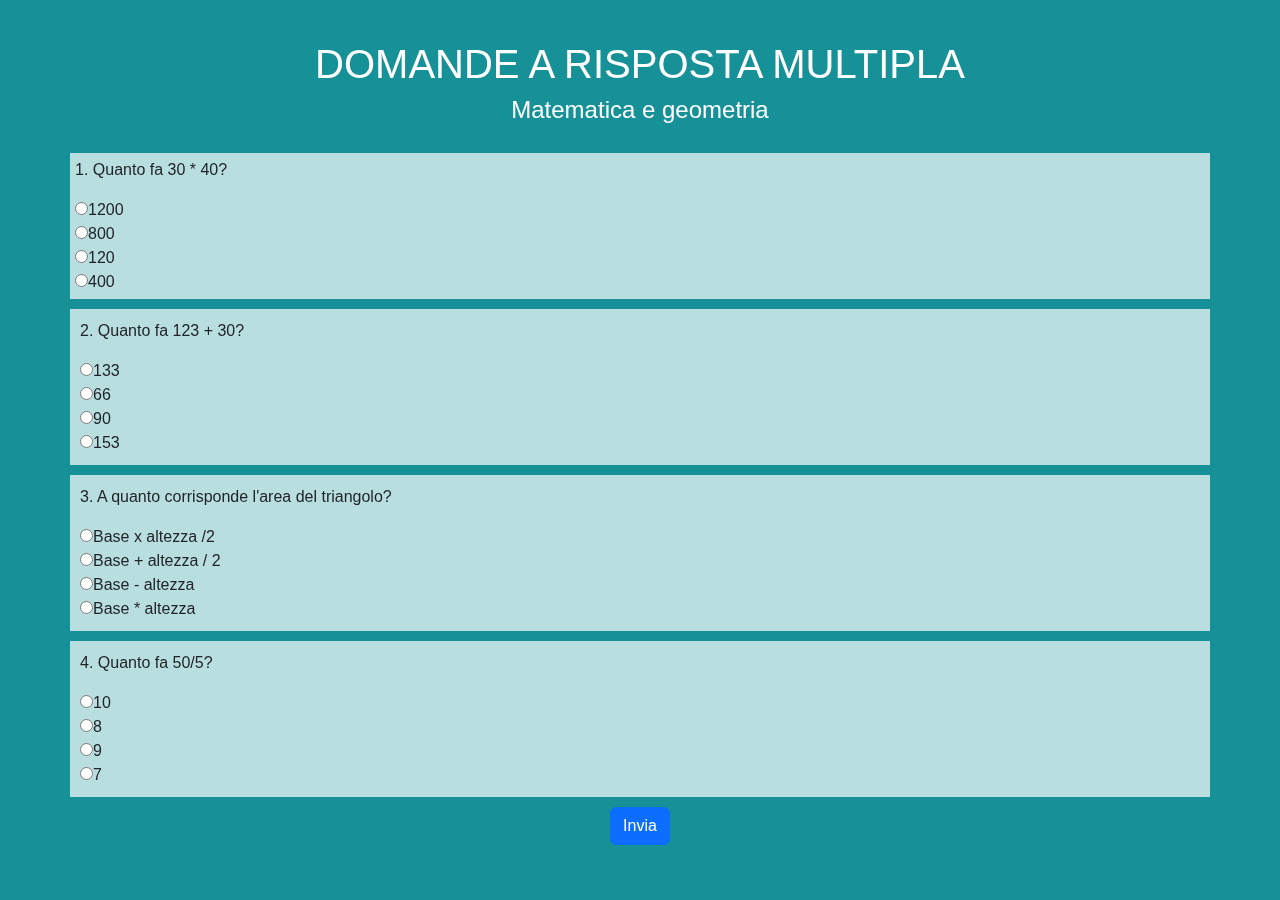
<file: Mathlab_quiz.html>
<!DOCTYPE html>
<html lang="it">
<head>
    <meta charset="UTF-8">
    <meta name="viewport" content="width=device-width, initial-scale=1.0">
    <title>Quiz a Risposta Multipla</title>
    <link href="https://cdn.jsdelivr.net/npm/bootstrap@5.3.3/dist/css/bootstrap.min.css" rel="stylesheet" integrity="sha384-QWTKZyjpPEjISv5WaRU9OFeRpok6YctnYmDr5pNlyT2bRjXh0JMhjY6hW+ALEwIH" crossorigin="anonymous">
    <script src="https://cdn.jsdelivr.net/npm/bootstrap@5.3.3/dist/js/bootstrap.bundle.min.js" integrity="sha384-YvpcrYf0tY3lHB60NNkmXc5s9fDVZLESaAA55NDzOxhy9GkcIdslK1eN7N6jIeHz" crossorigin="anonymous"></script>
    <link rel="stylesheet" href="css/quiz2.css">
</head>
<body>
    <div class="background-image"></div>
    <div class="content">
        <h1 style="text-align: center; color: white;">DOMANDE A RISPOSTA MULTIPLA</h1>
        <h4 style="text-align: center; color: white;">Matematica e geometria</h4>
    </div>
    <div class="container-md" style="background-color: rgba(255, 255, 255, 0.700); padding:5px; margin-bottom: 10px;">
        <form id="quiz-form">
            <div class="question1">
                <p>1. Quanto fa 30 * 40?</p>
                <label><input type="radio" name="question1" value="1200">1200</label><br>
                <label><input type="radio" name="question1" value="800">800</label><br>
                <label><input type="radio" name="question1" value="120">120</label><br>
                <label><input type="radio" name="question1" value="400">400</label><br>
            </div>
    </div>
    <div class="container-md" style="background-color: rgba(255, 255, 255, 0.700); padding:5px; margin-bottom: 10px;">
            <div class="question2">
                <p>2. Quanto fa 123 + 30?</p>
                <label><input type="radio" name="question2" value="133">133</label><br>
                <label><input type="radio" name="question2" value="66">66</label><br>
                <label><input type="radio" name="question2" value="90">90</label><br>
                <label><input type="radio" name="question2" value="153">153</label><br>
            </div>
    </div>
    <div class="container-md" style="background-color: rgba(255, 255, 255, 0.700); padding:5px; margin-bottom: 10px;">
            <div class="question3">
                <p>3. A quanto corrisponde l'area del triangolo?</p>
                <label><input type="radio" name="question3" value="1">Base x altezza /2</label><br>
                <label><input type="radio" name="question3" value="2">Base + altezza / 2</label><br>
                <label><input type="radio" name="question3" value="3">Base - altezza</label><br>
                <label><input type="radio" name="question3" value="4">Base * altezza</label><br>
            </div>
    </div>
    <div class="container-md" style="background-color: rgba(255, 255, 255, 0.700); padding:5px; margin-bottom: 10px;">
            <div class="question4">
                <p>4. Quanto fa 50/5?</p>
                <label><input type="radio" name="question4" value="5" >10</label><br>
                <label><input type="radio" name="question4" value="8" >8</label><br>
                <label><input type="radio" name="question4" value="9" >9</label><br>
                <label><input type="radio" name="question4" value="7">7</label><br>
            </div>
    </div>
            <div class="button">
            <button type="button" class="btn btn-primary" style="text-align: center;" onclick="mostraRisultato()">Invia</button>
        </div>
    </form>
    <div class="container-md" style="background-color: rgba(255, 255, 255, 0.700);">
        <div id="risultato"></div>
    </div>
</div>
    <script>
                function mostraRisultato() {
            var correctAnswers = {
                question1: "1200",
                question2: "153",
                question3: "1",
                question4: "10"
            };

            var userAnswers = {
                question1: document.querySelector('input[name="question1"]:checked'),
                question2: document.querySelector('input[name="question2"]:checked'),
                question3: document.querySelector('input[name="question3"]:checked'),
                question4: document.querySelector('input[name="question4"]:checked')
            };

            var risultato = 0;
            for (var question in correctAnswers) {
                if (userAnswers[question] && userAnswers[question].value === correctAnswers[question]) {
                    risultato++;
                }
            }

            document.getElementById("risultato").innerHTML = "Le risposte giuste sono: " + risultato;
        }
    </script>
</body>
</html>
</file>
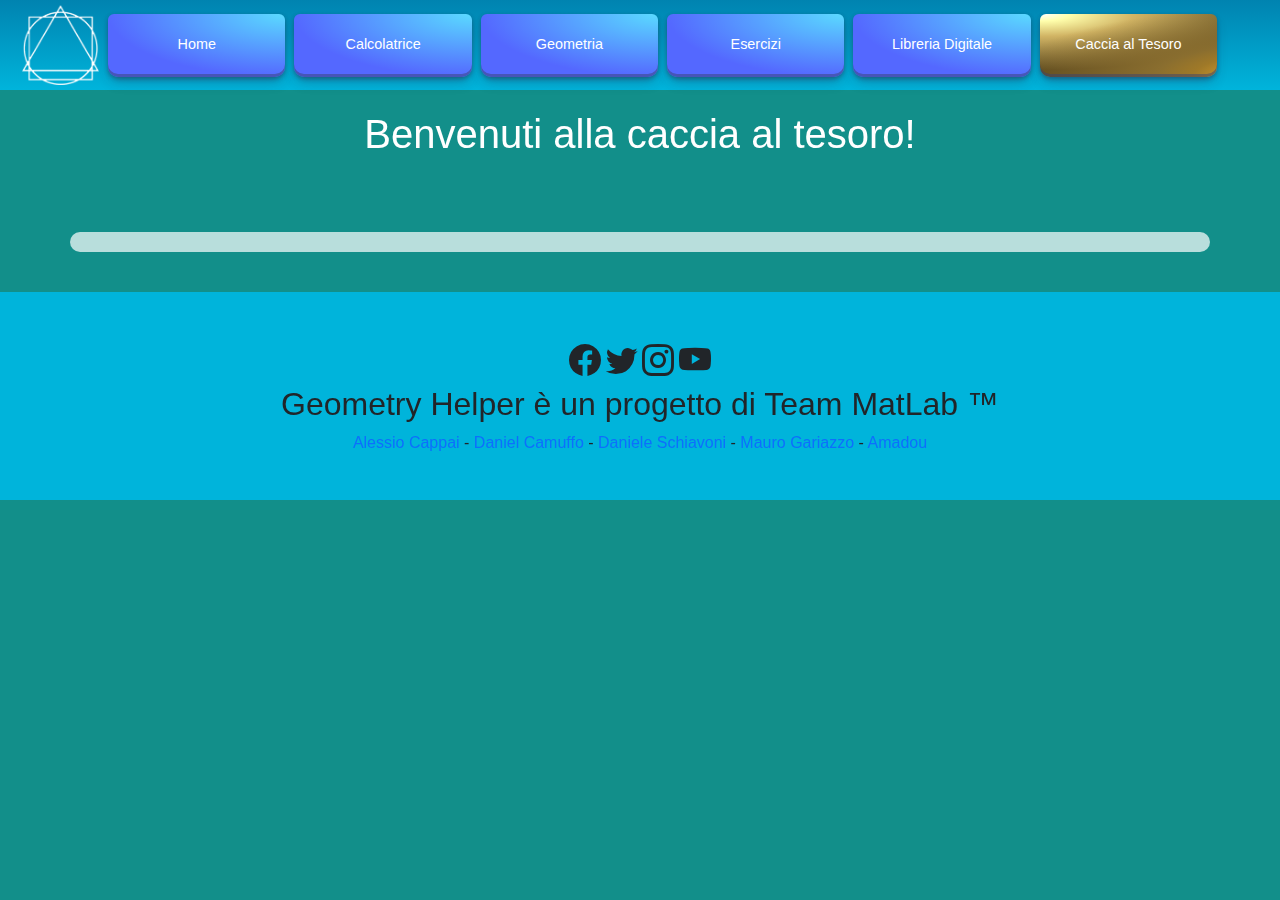
<file: treasure_hunt.html>
﻿<!DOCTYPE html>
<html>
<head>
    <meta name="viewport" content="width=device-width, initial-scale=1.0">
    <meta name="description" content="">
    <meta name="keywords" content="">
    <meta name="author" content="Daniele Schiavoni - Gruppo Matlab">
    <meta name="robots" content="geometria, formule, esercizi, matematica">
    <link href="https://cdn.jsdelivr.net/npm/bootstrap@5.3.3/dist/css/bootstrap.min.css" rel="stylesheet" integrity="sha384-QWTKZyjpPEjISv5WaRU9OFeRpok6YctnYmDr5pNlyT2bRjXh0JMhjY6hW+ALEwIH" crossorigin="anonymous">
    <script src="https://cdn.jsdelivr.net/npm/bootstrap@5.3.3/dist/js/bootstrap.bundle.min.js" integrity="sha384-YvpcrYf0tY3lHB60NNkmXc5s9fDVZLESaAA55NDzOxhy9GkcIdslK1eN7N6jIeHz" crossorigin="anonymous"></script>
    <meta charset="utf-8" />
    <title>Caccia al tesoro</title>
    <style>
        #screen {
            margin: auto;
        }

        #container_map {
            
            margin: 3rem 0.5rem 3rem 1rem;
            text-align: center;
        }

        #map {
            border: solid 4px rgb(104,59,38);
            border-radius: 0 40px 60px 60px;
            width: 35rem;
            max-width: 100%;
        }

        .card {
            margin: 3rem 1rem 3rem 0;
            border: solid 3px rgb(104,59,38);
            min-height:550px;
        }

        .row {
            padding: 1rem;
            border: solid 5px black;
            border-radius: 5rem;
        }

        #hint {
            margin-top: 5px;
            background-color: rgba(0,0,0,0.7);
            border-radius: 15px;
            color: white;
        }
    </style>
    <link href="css/homepage.css" rel="stylesheet" />
</head>
<body>
    <!-- navbar-->
    <div class="background-image"></div>
    
    <div>
        <div class="sidenav">
            <img class="logo-img" src="img/logo.png" />
           <a href="index.html">Home</a>
           <a href="calculator.html">Calcolatrice</a>
           <a href="geometry.html">Geometria</a>
           <a href="exercises.html">Esercizi</a>
           <a href="digitalLibrary.html">Libreria Digitale</a>
           <a href="treasure_hunt.html" class="goldNavButton">Caccia al Tesoro</a>
        </div>
    </div>
    
<!-- fine navbar-->

    <div style="text-align: center; margin-top: 110px; margin-bottom: 10px;">
        <h1 style="color: white;">Benvenuti alla caccia al tesoro!</h1>
    </div>

    <div class="content-body">
        <div class="container-md" style="margin-bottom: 30px;">
            <!--Modale introduttivo-->
            <div class="modal fade" id="opening_modal" tabindex="-1" aria-labelledby="exampleModalLabel" data-bs-backdrop="static" aria-hidden="true">
                <div class="modal-dialog">
                    <div class="modal-content">
                        <div class="modal-header">
                            <h1 class="modal-title fs-5" id="exampleModalLabel">Caccia al tesoro</h1>
                            <button type="button" class="btn-close" data-bs-dismiss="modal" aria-label="Close" onclick="showScreen()"></button>
                        </div>
                        <div class="modal-body">
                            Benvenuti alla caccia al tesoro! Caro partecipante, sei bloccato in un castello, e l’unico modo per uscire è trovare il portale che è nascosto in fondo ai corridoi. Ma attenzione! La strada è irta di pericolosi troll, che ti lasceranno passare solamente se risponderai correttamente ai loro complessi quesiti matematici e logici.
                            Oltre a essere un esperto di logica e matematica, sei anche un potente stregone: i tuoi incantesimi sono limitati, ma ti consentiranno di estorcere indizi ai troll o addirittura teletrasportarti nelle stanze successive. Buona fortuna!
                        </div>
                        <div class="modal-footer">
                            <button type="button" class="btn btn-secondary" data-bs-dismiss="modal" onclick="showScreen()">Iniziamo!</button>
                        </div>
                    </div>
                </div>
            </div>


            <!--Modale di vittoria-->
            <div class="modal fade" id="win_modal" tabindex="-1" aria-labelledby="exampleModalLabel" data-bs-backdrop="static" aria-hidden="true">
                <div class="modal-dialog">
                    <div class="modal-content">
                        <div class="modal-header">
                            <h1 class="modal-title fs-5" id="exampleModalLabel">Sei arrivato fino al portale!</h1>
                            <button type="button" class="btn-close" data-bs-dismiss="modal" aria-label="Close" onclick="showScreen()"></button>
                        </div>
                        <div class="modal-body">
                            Congratulazioni, potente stregone! Hai superato tutti gli ostacoli e risolto i complessi quesiti matematici e logici dei troll. Con il tuo ingegno e la tua magia, hai trovato il portale nascosto e sei riuscito a liberarti dal castello. La tua leggenda continuerà a essere raccontata per generazioni. Bravo!
                        </div>
                    </div>
                </div>
            </div>

            <!--Modale di sconfitta-->
            <div class="modal fade" id="lose_modal" tabindex="-1" aria-labelledby="exampleModalLabel" data-bs-backdrop="static" aria-hidden="true">
                <div class="modal-dialog">
                    <div class="modal-content">
                        <div class="modal-header">
                            <h1 class="modal-title fs-5" id="exampleModalLabel">Sarà per la prossima volta!</h1>
                            <button type="button" class="btn-close" data-bs-dismiss="modal" aria-label="Close" onclick="showScreen()"></button>
                        </div>
                        <div class="modal-body">
                            Ahimè, caro stregone. I troll e i loro enigmi si sono dimostrati troppo difficili questa volta. Nonostante i tuoi sforzi e la tua magia, non sei riuscito a trovare il portale per fuggire dal castello. Non scoraggiarti, però! Ogni fallimento è un'opportunità per imparare e migliorare. Riprova ancora, la tua vittoria ti aspetta al prossimo tentativo.
                        </div>
                    </div>
                </div>
            </div>

            

            <div id="screen" hidden>
                <div class="container">
                    <div class="row">
                        <div class="col-md-6 col-12">
                            <div id="container_map">
                                <img id="map" src="img/treasure_hunt/map0.jpeg" />
                                <p id="hint"></p>
                            </div>
                            <p>Tentativi rimasti: <span id="tries_left">4</span></p>
                            <p>Indizi rimasti: <span id="hints_left">3</span></p>
                            <p>Skip rimasti: <span id="skip_left">2</span></p>

                            <button id="start" type="button" class="btn btn-primary" onclick="start()">Inizia il gioco!</button>
                        </div>

                        <div class="col-md-6 col-12">
                            <div id="questions" class="d-flex align-items-stretch">
                                <div id="quest1" class="card mx-auto w-100" hidden>
                                    <div class="card-body">
                                        <div class="card-header">
                                            <h5 class="card-title">1.</h5>
                                            <h6 class="card-subtitle mb-2 text-muted">Tra dieci anni</h6>
                                        </div>
                                        <p class="card-text">La somma dell'età di cinque ragazzi è 48. Tra 10 anni quale sarà la somma delle loro età?</p>
                                        <ul class="list-group answers list-group-flush">
                                            <li class="list-group-item">
                                                <input name="quest1" id="fiftyeight" type="radio" value="false" />
                                                <label for="fiftyeight">58</label>
                                            </li>
                                            <li class="list-group-item">
                                                <input name="quest1" id="sixtyfour" type="radio" value="false" />
                                                <label for="sixtyfour">64</label>
                                            </li>
                                            <li class="list-group-item">
                                                <input name="quest1" id="ninetyeight" type="radio" value="true" />
                                                <label for="ninetyeight">98</label>
                                            </li>
                                            <li class="list-group-item">
                                                <input name="quest1" id="impossible" type="radio" value="false" />
                                                <label for="impossible">Dati insufficienti</label>
                                            </li>
                                        </ul>
                                        <hr />
                                    </div>
                                    <div class="card-footer text-muted">
                                        <button type="button" class="btn btn-primary" onclick="guess()">Prosegui!</button>
                                        <button class="btn btn-primary" type="button" onclick="giveHint()">
                                            Indizio
                                        </button>
                                        <button class="btn btn-primary" type="button" onclick="skip()">Passa</button>
                                        
                                    </div>
                                </div>


                                <!--Seconda domanda-->
                                <div id="quest2" class="card mx-auto w-100" hidden>
                                    <div class="card-body">
                                        <div class="card-header">
                                            <h5 class="card-title">2.</h5>
                                            <h6 class="card-subtitle mb-2 text-muted">La ninfea</h6>
                                        </div>
                                        <p class="card-text">In uno stagno c'è una foglia di ninfea. Ogni giorno il numero delle foglie si raddoppia: due foglie il secondo giorno, quattro il terzo, otto il quarto e così via. Se lo stagno si ricopre interamente di foglie il trentesimo giorno, quand'è che sarà coperto per metà?</p>
                                        <ul class="list-group answers list-group-flush">
                                            <li class="list-group-item">
                                                <input name="quest2" id="fifteen" type="radio" value="false" />
                                                <label for="fifteen">15</label>
                                            </li>
                                            <li class="list-group-item">
                                                <input name="quest2" id="twentyeight" type="radio" value="false" />
                                                <label for="twentyeight">28</label>
                                            </li>
                                            <li class="list-group-item">
                                                <input name="quest2" id="twelve" type="radio" value="false" />
                                                <label for="twelve">12</label>
                                            </li>
                                            <li class="list-group-item">
                                                <input name="quest2" id="twentynine" type="radio" value="true" />
                                                <label for="twentynine">29</label>
                                            </li>
                                        </ul>
                                        <hr />
                                    </div>
                                    <div class="card-footer text-muted">
                                        <button type="button" class="btn btn-primary" onclick="guess()">Prosegui!</button>
                                        <button class="btn btn-primary" type="button" onclick="giveHint()">
                                            Indizio
                                        </button>
                                        <button class="btn btn-primary" type="button" onclick="skip()">Passa</button>

                                    </div>
                                </div>


                                <!--Terza domanda-->
                                <div id="quest3" class="card mx-auto w-100" hidden>
                                    <div class="card-body">
                                        <div class="card-header">
                                            <h5 class="card-title">3.</h5>
                                            <h6 class="card-subtitle mb-2 text-muted">La sequenza</h6>
                                        </div>
                                        <p class="card-text">Quale l'ultimo numero della sequenza?</p>
                                        <p class="card-text">0 - 1 - 1 - 2 - 3 - 5 - 8 - 13 - 21</p>
                                        <ul class="list-group answers list-group-flush">
                                            <li class="list-group-item">
                                                <input name="quest3" id="thirtyfour" type="radio" value="true" />
                                                <label for="thirtyfour">34</label>
                                            </li>
                                            <li class="list-group-item">
                                                <input name="quest3" id="twentyfive" type="radio" value="false" />
                                                <label for="twentyfive">25</label>
                                            </li>
                                            <li class="list-group-item">
                                                <input name="quest3" id="thirteen" type="radio" value="false" />
                                                <label for="thirteen">13</label>
                                            </li>
                                            <li class="list-group-item">
                                                <input name="quest3" id="impossible1" type="radio" value="false" />
                                                <label for="impossible1">Dati insufficienti</label>
                                            </li>
                                        </ul>
                                        <hr />
                                    </div>
                                    <div class="card-footer text-muted">
                                        <button type="button" class="btn btn-primary" onclick="guess()">Prosegui!</button>
                                        <button class="btn btn-primary" type="button" onclick="giveHint()">
                                            Indizio
                                        </button>
                                        <button class="btn btn-primary" type="button" onclick="skip()">Passa</button>

                                    </div>
                                </div>


                                <!--Quarta domanda-->
                                <div id="quest4" class="card mx-auto w-100" hidden>
                                    <div class="card-body">
                                        <div class="card-header">
                                            <h5 class="card-title">4.</h5>
                                            <h6 class="card-subtitle mb-2 text-muted">Il vestito</h6>
                                        </div>
                                        <p class="card-text">Hai comprato un vestito pagandolo 20&euro;. Ma non sei convinta dell'acquisto. Per questo lo rivendi a 15&euro;. Poi però ti penti e lo ricompri a 17&euro;. Ma ti accorgi che il vestito ti sta stretto e decidi di rivenderlo un'altra volta, a 16&euro;. Quanti euro hai perso, grazie alla tua indecisione, rispetto al prezzo iniziale di 20&euro;?</p>
                                        <ul class="list-group answers list-group-flush">
                                            <li class="list-group-item">
                                                <input name="quest4" id="four" type="radio" value="false" />
                                                <label for="four">4&euro;</label>
                                            </li>
                                            <li class="list-group-item">
                                                <input name="quest4" id="six" type="radio" value="true" />
                                                <label for="six">6&euro;</label>
                                            </li>
                                            <li class="list-group-item">
                                                <input name="quest4" id="five" type="radio" value="false" />
                                                <label for="five">5&euro;</label>
                                            </li>
                                            <li class="list-group-item">
                                                <input name="quest4" id="none" type="radio" value="false" />
                                                <label for="none">Non perdo niente.</label>
                                            </li>
                                        </ul>
                                        <hr />
                                    </div>
                                    <div class="card-footer text-muted">
                                        <button type="button" class="btn btn-primary" onclick="guess()">Prosegui!</button>
                                        <button class="btn btn-primary" type="button" onclick="giveHint()">
                                            Indizio
                                        </button>
                                        <button class="btn btn-primary" type="button" onclick="skip()">Passa</button>
                                    </div>
                                </div>

                                <!--Quinta domanda-->
                                <div id="quest5" class="card mx-auto w-100" hidden>
                                    <div class="card-body">
                                        <div class="card-header">
                                            <h5 class="card-title">5.</h5>
                                            <h6 class="card-subtitle mb-2 text-muted">Napoli - Torino</h6>
                                        </div>
                                        <p class="card-text">Due auto partono una da Napoli e una da Torino e vanno ognuna nell'altra località, viaggiando alla stessa velocità. La distanza Napoli Torino è di 891 km. Se quella di Napoli parte 2 ore prima, quando si incrociano quale delle due è più vicina a Torino?</p>
                                        <ul class="list-group answers list-group-flush">
                                            <li class="list-group-item">
                                                <input name="quest5" id="naples" type="radio" value="false" />
                                                <label for="naples">La macchina da Napoli</label>
                                            </li>
                                            <li class="list-group-item">
                                                <input name="quest5" id="turin" type="radio" value="false" />
                                                <label for="turin">La macchina da Torino</label>
                                            </li>
                                            <li class="list-group-item">
                                                <input name="quest5" id="same" type="radio" value="true" />
                                                <label for="same">Hanno la stessa distanza</label>
                                            </li>
                                            <li class="list-group-item">
                                                <input name="quest5" id="impossible2" type="radio" value="false" />
                                                <label for="impossible2">Dati insufficienti</label>
                                            </li>
                                        </ul>
                                        <hr />
                                    </div>
                                    <div class="card-footer text-muted">
                                        <button type="button" class="btn btn-primary" onclick="guess()">Prosegui!</button>
                                        <button class="btn btn-primary" type="button" onclick="giveHint()">
                                            Indizio
                                        </button>
                                        <button class="btn btn-primary" type="button" onclick="skip()">Passa</button>
                                    </div>
                                </div>


                                <!--Sesta domanda-->
                                <div id="quest6" class="card mx-auto w-100" hidden>
                                    <div class="card-body">
                                        <div class="card-header">
                                            <h5 class="card-title">6.</h5>
                                            <h6 class="card-subtitle mb-2 text-muted">La diagonale BC</h6>
                                        </div>
                                        <img src="img/treasure_hunt/circle.png" class="card-img-top my_5" alt="cerchio">
                                        <p class="card-text">Un rettangolo è iscritto in un quadrante di un cerchio di raggio 2cm. Quanto misura la diagonale BC?</p>
                                        <ul class="list-group answers list-group-flush">
                                            <li class="list-group-item">
                                                <input name="quest6" id="four2" type="radio" value="false" />
                                                <label for="four2">4</label>
                                            </li>
                                            <li class="list-group-item">
                                                <input name="quest6" id="two" type="radio" value="true" />
                                                <label for="two">2</label>
                                            </li>
                                            <li class="list-group-item">
                                                <input name="quest6" id="two_point_o" type="radio" value="false" />
                                                <label for="two_point_o">2,5</label>
                                            </li>
                                            <li class="list-group-item">
                                                <input name="quest6" id="sqrt" type="radio" value="false" />
                                                <label for="sqrt">1&#8730;2</label>
                                            </li>
                                        </ul>
                                        <hr />
                                    </div>
                                    <div class="card-footer text-muted">
                                        <button type="button" class="btn btn-primary" onclick="guess()">Prosegui!</button>
                                        <button class="btn btn-primary" type="button" onclick="giveHint()">
                                            Indizio
                                        </button>
                                        <button class="btn btn-primary" type="button" onclick="skip()">Passa</button>
                                    </div>
                                </div>


                                <!--Settima domanda-->
                                <div id="quest7" class="card mx-auto w-100" hidden>
                                    <div class="card-body">
                                        <div class="card-header">
                                            <h5 class="card-title">7.</h5>
                                            <h6 class="card-subtitle mb-2 text-muted">L'età di Antonio</h6>
                                        </div>
                                        <p class="card-text">L'età di Antonio è uguale a otto volte la somma delle cifre della sua età, più uno. Quanti anni ha Antonio?</p>
                                        <ul class="list-group answers list-group-flush">
                                            <li class="list-group-item">
                                                <input name="quest7" id="ninetyfive" type="radio" value="false" />
                                                <label for="ninetyfive">95</label>
                                            </li>
                                            <li class="list-group-item">
                                                <input name="quest7" id="thirtyseven" type="radio" value="false" />
                                                <label for="thirtyseven">37</label>
                                            </li>
                                            <li class="list-group-item">
                                                <input name="quest7" id="sixteen" type="radio" value="false" />
                                                <label for="sixteen">16</label>
                                            </li>
                                            <li class="list-group-item">
                                                <input name="quest7" id="fourtyone" type="radio" value="true" />
                                                <label for="fourtyone">41</label>
                                            </li>
                                        </ul>
                                        <hr />
                                    </div>
                                    <div class="card-footer text-muted">
                                        <button type="button" class="btn btn-primary" onclick="guess()">Prosegui!</button>
                                        <button class="btn btn-primary" type="button" onclick="giveHint()">
                                            Indizio
                                        </button>
                                        <button class="btn btn-primary" type="button" onclick="skip()">Passa</button>
                                    </div>
                                </div>



                                <!--Ottava domanda-->
                                <div id="quest8" class="card mx-auto w-100" hidden>
                                    <div class="card-body">
                                        <div class="card-header">
                                            <h5 class="card-title">8.</h5>
                                            <h6 class="card-subtitle mb-2 text-muted">I 64 cubetti</h6>
                                        </div>
                                        <p class="card-text">Un cubo è realizzato accatastando 64 cubetti uguali. Quanti sono i cubetti a vista?</p>
                                        <ul class="list-group answers list-group-flush">
                                            <li class="list-group-item">
                                                <input name="quest8" id="ninetysix" type="radio" value="false" />
                                                <label for="ninetysix">96</label>
                                            </li>
                                            <li class="list-group-item">
                                                <input name="quest8" id="fiftysix" type="radio" value="true" />
                                                <label for="fiftysix">56</label>
                                            </li>
                                            <li class="list-group-item">
                                                <input name="quest8" id="sixty" type="radio" value="false" />
                                                <label for="sixty">60</label>
                                            </li>
                                            <li class="list-group-item">
                                                <input name="quest8" id="fourtytwo" type="radio" value="false" />
                                                <label for="fourtytwo">42</label>
                                            </li>
                                        </ul>
                                        <hr />
                                    </div>
                                    <div class="card-footer text-muted">
                                        <button type="button" class="btn btn-primary" onclick="guess()">Prosegui!</button>
                                        <button class="btn btn-primary" type="button" onclick="giveHint()">
                                            Indizio
                                        </button>
                                        <button class="btn btn-primary" type="button" onclick="skip()">Passa</button>
                                    </div>
                                </div>
                            </div>
                        </div>

                    </div>
                </div>
            </div>
            </div>
        </div>
    </div>
    <script src="js/treasure_hunt.js"></script>

    <footer class="bottom-footer">
        <div>
            <i class="bi bi-facebook fs-2"></i>
            <i class="bi bi-twitter fs-2"></i>
            <i class="bi bi-instagram fs-2"></i>
            <i class="bi bi-youtube fs-2"></i>
        </div>
        <div>
            <h2>Geometry Helper è un progetto di Team MatLab ™</h2>
            <div style="text-align: center;">
                <a href="https://www.linkedin.com/in/alessio-cappai-59274952/" target="_blank">Alessio Cappai</a> - <a href="https://www.linkedin.com/in/daniel-camuffo-79359826b" target="_blank">Daniel Camuffo</a> - <a href="https://www.linkedin.com/in/daniele-schiavoni-871b84181/" target="_blank">Daniele Schiavoni</a> - <a href="https://www.linkedin.com/in/mauro-gariazzo-976a241b8/" target="_blank">Mauro Gariazzo</a> - <a href="https://www.linkedin.com/in/tidiane-ba-9829a124b/" target="_blank">Amadou</a>
            </div> 
        </div>
    </footer>
</body>
</html>
</file>
<file: css/calculatorSheet.css>
.calculator {
    max-width: 400px;
    margin: 50px auto;
    padding: 20px;
    box-shadow: 0px 0px 10px rgba(0, 0, 0, 0.1);
    border-radius: 10px;
    border: 1px solid #000000;
}

.calculator-display {
    height: 80px;
    background: #222;
    color: #fff;
    font-size: 2rem;
    text-align: right;
    padding: 10px;
    border-radius: 10px;
    margin-bottom: 20px;
}

.calculator-button {
    width: 100%;
    height: 60px;
    font-size: 1.5rem;
    border-radius: 10px;
}
</file>
<file: css/digitalLibrary.css>
.container img, .container iframe
{
    height: 400px; /* Altezza fissa per le immagini */
    width:100%;
    object-fit:cover;
    display: block; /* Assicura che l'elemento sia un blocco */
    margin: 0 auto;
}

.card
{
    margin-bottom: 40px;
}
</file>
<file: css/quiz.css>
.titles {
    color: #fff; /* Colore del testo per visibilità */
    padding: 20px;
    text-align: center;
    font-family: Arial, sans-serif;
}
h1 {
    text-align: center;
}

.question {
    margin-bottom: 20px;
}


button:hover {
    background-color: #0056b3;
}

#result {
    margin-top: 20px;
    font-size: 1.2em;
    text-align: center;
}
</file>
<file: css/quiz2.css>
body {
    font-family: Arial, sans-serif;
    margin: 0;
    background-color: #159197;
    padding: 20px;
}
.background-image {
    position: fixed;
    top: 0;
    left: 0;
    width: 100%;
    height: 100%;
    background-image: url('https://c7.alamy.com/compit/ekywb4/sfondo-di-matematica-ekywb4.jpg'); /* Percorso dell'immagine */
    background-size: cover; /* Copre l'intera area senza distorsioni */
    background-repeat: no-repeat; /* Evita la ripetizione dell'immagine */
    background-position: center center; /* Centra l'immagine */
    opacity: 0.2; /* Imposta l'opacità desiderata */
    z-index: -1; /* Posiziona l'immagine dietro al contenuto */
}

.content {
    position: relative;
    z-index: 1; /* Posiziona il contenuto sopra l'immagine di background */
    color: #fff; /* Colore del testo per visibilità */
    padding: 20px;
    text-align: center;
    font-family: Arial, sans-serif;
}
.title-container {
    background-color: #007bff;
    border-radius: 15px;
    padding: 20px 40px;
    text-align: center;
}

#quiz-container {
    margin: 10px;;
    background-color: #fff;
    padding: 20px;
    border-radius: 10px;
    box-shadow: 0 0 10px rgba(0, 0, 0, 0.1);
}
.question1 {
    margin:5px
    opacity:0.5;
}
.question2 {
    margin:5px
}
.question3 {
    margin:5px
}
.question4 {
    margin:5px
}


h1 {
    text-align: center;
}

.button{
    text-align: center;
}

button:hover {
    background-color: #0056b3;
}

#risultato {
    margin-top: 20px;
    text-align: center;
}
</file>
<file: css/homepage.css>
@import url("https://cdn.jsdelivr.net/npm/bootstrap-icons@1.11.3/font/bootstrap-icons.min.css") layer(bootstrap);

* {
    box-sizing: border-box;
    font-family: Arial, sans-serif;
    font-size: 1em;
}

a {
    text-decoration: none;
}

h1 {
    text-align: center;
}

h4 {
    margin:5%;
}

body {
    background-color: #128f8a;
}

.background-image {
    position: fixed;
    top: 0;
    left: 0;
    width: 100%;
    height: 100%;
    background-image: url('https://c7.alamy.com/compit/ekywb4/sfondo-di-matematica-ekywb4.jpg');
    background-size: cover;
    background-repeat: no-repeat;
    background-position: center center;
    opacity: 0.2;
    z-index: -1;
}

.container-md {
    background-color: rgba(255, 255, 255, 0.700);
    padding: 10px;
    border-radius: 10px;
}

.bottom-footer {
    grid-area: footer;
    padding: 5vh;
    background-color:#00B4DB;
    width: 100%;
    display: flex;
    flex-flow:column;
    justify-content: space-evenly;
    align-content: center;
    align-items: center;
    flex-wrap:wrap;
}

.sidenav {
     position: fixed;
    top: 0;
    left: 0;
    width: 100%;
    height: 10vh;
    background: linear-gradient(to bottom, #0083B0, #00B4DB);
    display: flex;
    justify-content: center;
    align-items: center;
    z-index: 1;
    transition: width 0.5s, height 0.5s, opacity 0.2s;
    gap: 1vh;
    padding-left: 22px;
}

    .sidenav a {
        align-items: center;
        background-image: radial-gradient(100% 100% at 100% 0, #5adaff 0, #5468ff 100%);
        border-radius: 6px;
        box-shadow: rgba(45, 35, 66, .4) 0 2px 4px,rgba(45, 35, 66, .3) 0 7px 13px -3px,rgba(58, 65, 111, .5) 0 -3px 0 inset;
        color: #fff;
        display: inline-flex;
        height: 70%;
        width:200px;
        justify-content: center;
        overflow: hidden;
        padding-left: 16px;
        padding-right: 16px;
        text-align: center;
        transition: box-shadow .15s,transform .15s, opacity 0.2s;
        font-size: 90%;
        word-wrap: break-word;
        border-bottom-right-radius:10px;
        border-bottom-left-radius: 10px;
        
    }

    .sidenav a:focus {
        box-shadow: #3c4fe0 0 0 0 1.5px inset, rgba(45, 35, 66, .4) 0 2px 4px, rgba(45, 35, 66, .3) 0 7px 13px -3px, #3c4fe0 0 -3px 0 inset;
    }

    .sidenav a:hover {
        box-shadow: rgba(45, 35, 66, .4) 0 4px 8px, rgba(45, 35, 66, .3) 0 7px 13px -3px, #3c4fe0 0 -3px 0 inset;
        transform: translateY(-2px);
    }

    .sidenav a:active {
        box-shadow: #3c4fe0 0 3px 7px inset;
        transform: translateY(2px);
    }

    .sidenav .goldNavButton {
        background-image: radial-gradient(ellipse farthest-corner at right bottom, #FEDB37 0%, #FDB931 8%, #9f7928 30%, #8A6E2F 40%, transparent 80%), radial-gradient(ellipse farthest-corner at left top, #FFFFFF 0%, #FFFFAC 8%, #D1B464 25%, #5d4a1f 62.5%, #5d4a1f 100%);
        background-size: 150%;
        animation: MoveBackgroundPosition 2s ease-in-out infinite;
        margin-right: 5%;
    }
    .sidenav .goldNavButton:focus {
        box-shadow: rgba(45, 35, 66, .3) 0 0 0 1.5px inset, rgba(45, 35, 66, .4) 0 2px 4px, rgba(45, 35, 66, .3) 0 7px 13px -3px, rgba(45, 35, 66, .3) 0 -3px 0 inset;
    }

    .sidenav .goldNavButton:hover {
        box-shadow: rgba(45, 35, 66, .4) 0 4px 8px, rgba(45, 35, 66, .3) 0 7px 13px -3px, rgba(45, 35, 66, .3) 0 -3px 0 inset;
    }

    .sidenav .goldNavButton:active {
        box-shadow: rgba(45, 35, 66, .3) 0 3px 7px inset;
    }

@keyframes MoveBackgroundPosition {
    0% {
        background-position: 0% 0%
    }

    50% {
        background-position: 50% 50%
    }

    100% {
        background-position: 0% 0%
    }
}

.logo-img {
    transition: opacity 0.2s;
    max-height: 90%;
    max-width: auto;
    clip-path: circle(100% at center);
}

.menuButton {
    position: fixed;
    color: gray;
    grid-area: menu-button;
    text-decoration: none;
    background: #00B4DB;
    background: linear-gradient(to left, #0083B0, #00B4DB);
    border-top-right-radius: 20px;
    border-bottom-right-radius: 20px;
    padding: 10px;
    text-align: center;
    border: 0;
    z-index:1;
}

    .menuButton:hover {
        color: #3c4fe0;
        transform:scale(110%, 110%);
    }


.content-body {
    grid-area: content-body;
    display: flex;
    flex-direction: column;
    margin: 10px;
    justify-content: space-evenly;
    flex-wrap: wrap;
    padding-top:5%;
}

.homepage-img {
    max-height: auto;
    width: 50%;
}

.arrow {
    border: inset grey;
    border-width: 0 5px 5px 0;
    display: block;
    padding: 10px;
}

.right {
    transform: rotate(-45deg);
    -webkit-transform: rotate(-45deg);
}
</file>
